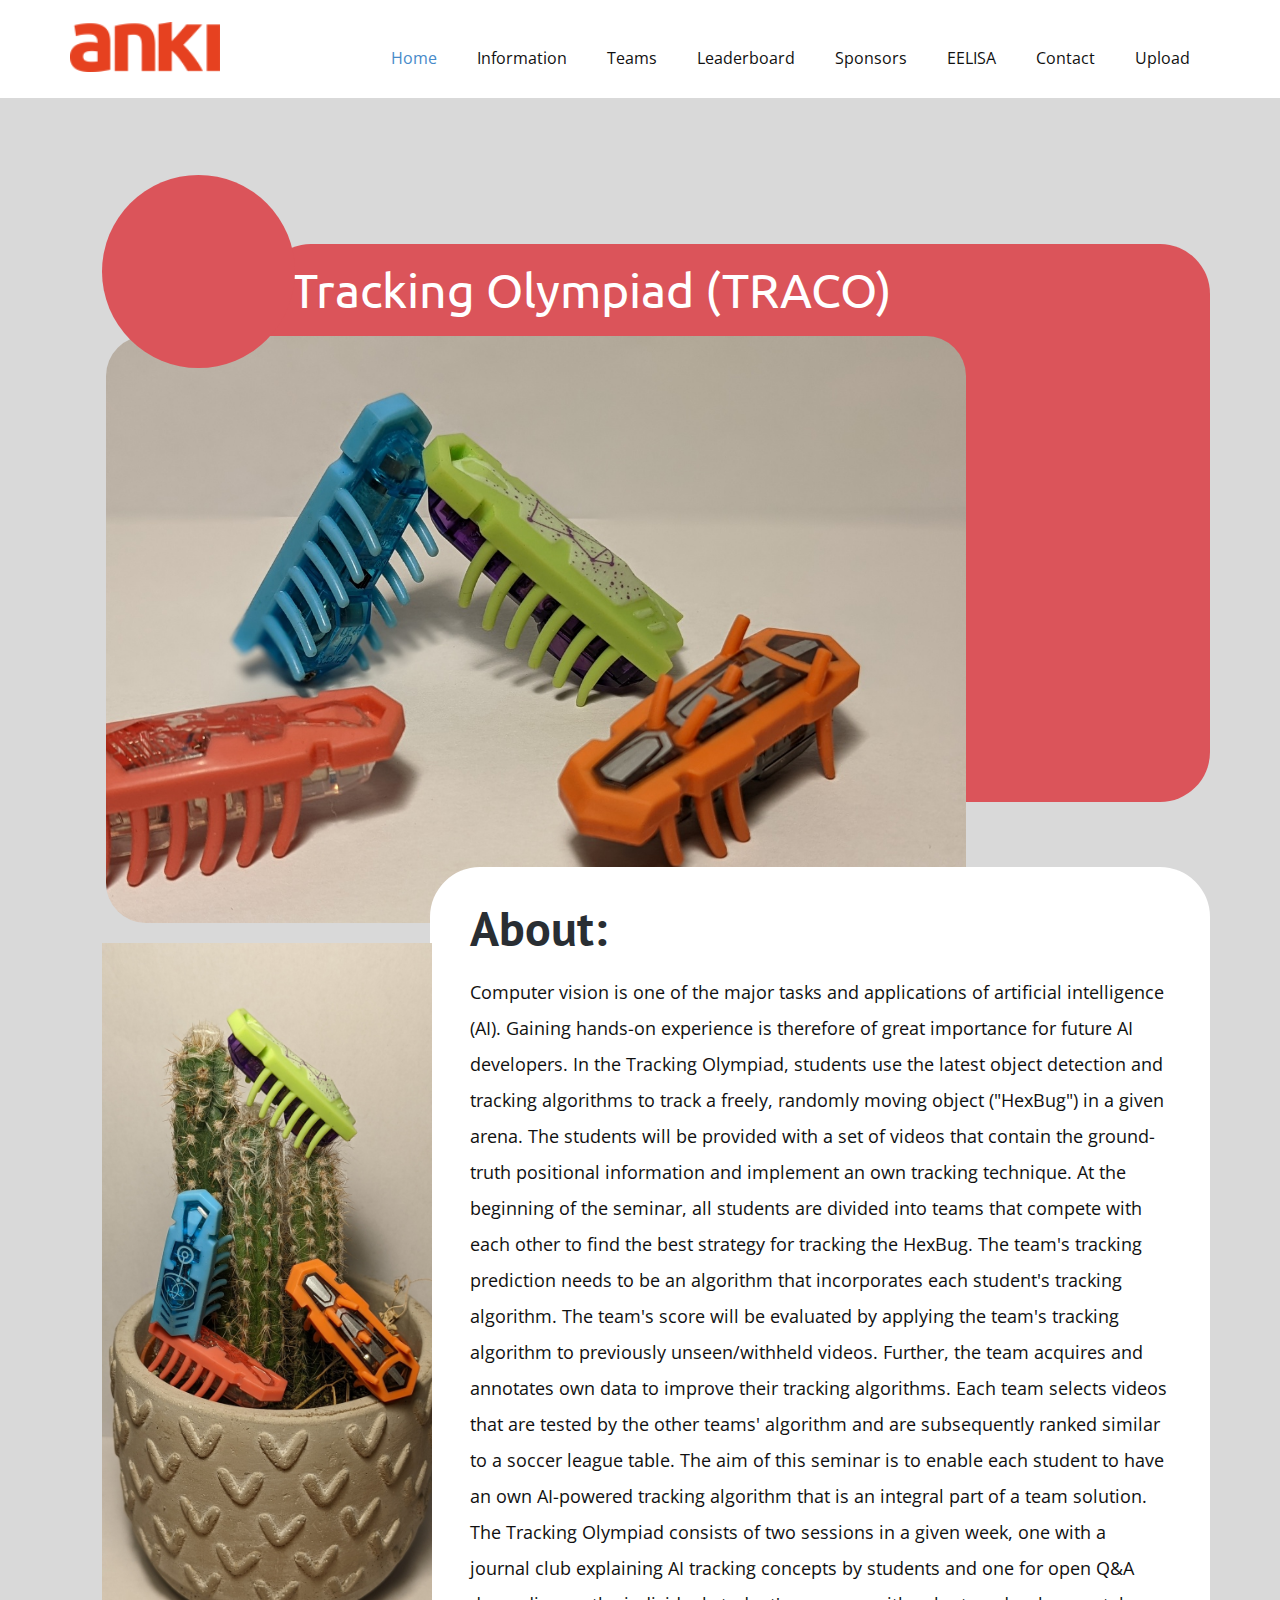
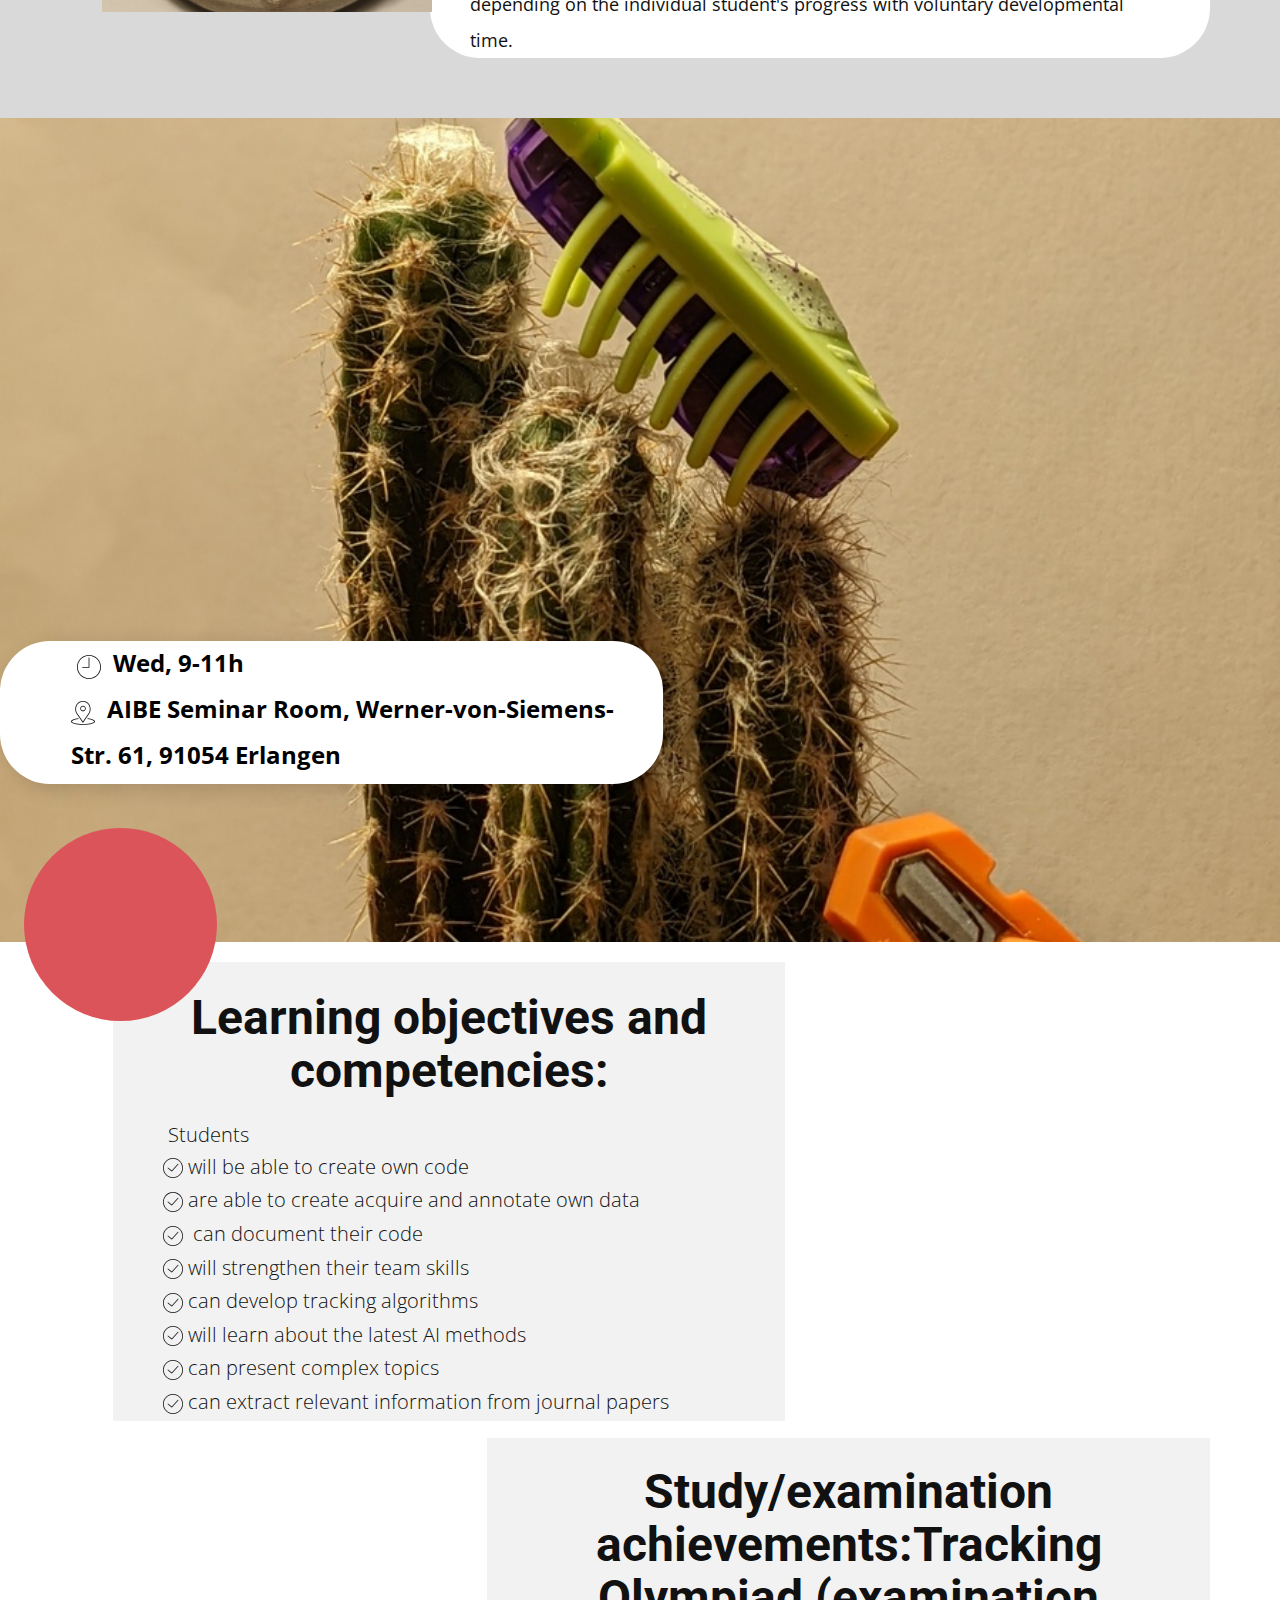
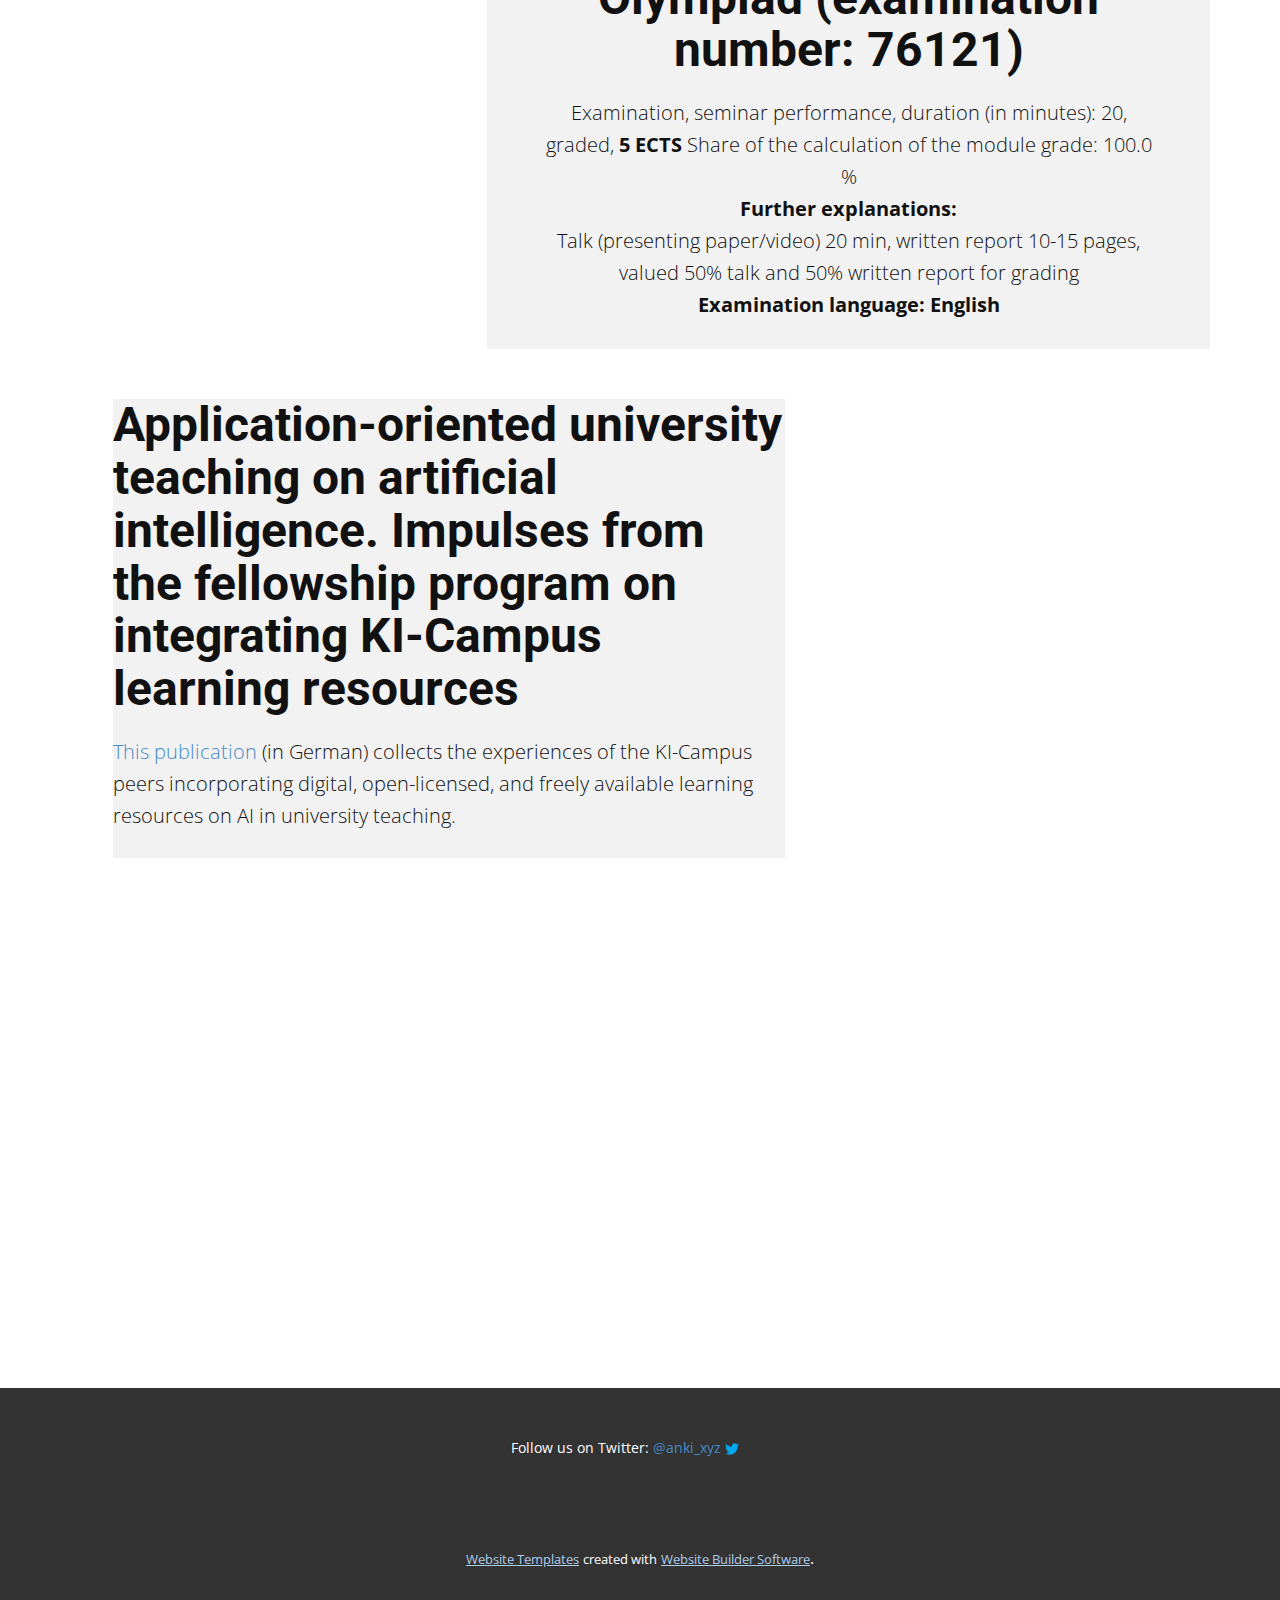
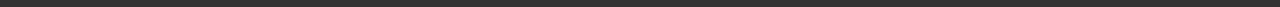
<file: index.html>
<!DOCTYPE html>
<html style="font-size: 16px;">
  <head>
    <meta name="viewport" content="width=device-width, initial-scale=1.0">
    <meta charset="utf-8">
    <meta name="keywords" content="Welcome page">
    <meta name="description" content="">
    <meta name="page_type" content="np-template-header-footer-from-plugin">
    <title>Home</title>
    <link rel="stylesheet" href="css/nicepage.css" media="screen">
<link rel="stylesheet" href="css/Home.css" media="screen">
    <script class="u-script" type="text/javascript" src="js/jquery.js" defer=""></script>
    <script class="u-script" type="text/javascript" src="js/nicepage.js" defer=""></script>
    <meta name="generator" content="Nicepage 4.9.5, nicepage.com">
    <link id="u-theme-google-font" rel="stylesheet" href="https://fonts.googleapis.com/css?family=Roboto:100,100i,300,300i,400,400i,500,500i,700,700i,900,900i|Open+Sans:300,300i,400,400i,500,500i,600,600i,700,700i,800,800i">
    <link id="u-page-google-font" rel="stylesheet" href="https://fonts.googleapis.com/css?family=Ubuntu:300,300i,400,400i,500,500i,700,700i|PT+Sans:400,400i,700,700i">
    
    
    
    
    <script type="application/ld+json">{
		"@context": "http://schema.org",
		"@type": "Organization",
		"name": "",
		"logo": "images/logo-1.png"
}</script>
    <meta name="theme-color" content="#478ac9">
    <meta property="og:title" content="Home">
    <meta property="og:type" content="website">
  </head>
  <body data-home-page="Home.html" data-home-page-title="Home" class="u-body u-xl-mode"><header class="u-clearfix u-header u-header" id="sec-ee95"><div class="u-clearfix u-sheet u-valign-middle u-sheet-1">
        <a href="https://anki.xyz/" class="u-image u-logo u-image-1" data-image-width="150" data-image-height="50" title="Anki Labs">
          <img src="images/logo-1.png" class="u-logo-image u-logo-image-1">
        </a>
        <nav class="u-menu u-menu-dropdown u-offcanvas u-menu-1">
          <div class="menu-collapse" style="font-size: 1rem; letter-spacing: 0px;">
            <a class="u-button-style u-custom-left-right-menu-spacing u-custom-padding-bottom u-custom-top-bottom-menu-spacing u-nav-link u-text-active-palette-1-base u-text-hover-palette-2-base" href="#">
              <svg class="u-svg-link" viewBox="0 0 24 24"><use xmlns:xlink="http://www.w3.org/1999/xlink" xlink:href="#menu-hamburger"></use></svg>
              <svg class="u-svg-content" version="1.1" id="menu-hamburger" viewBox="0 0 16 16" x="0px" y="0px" xmlns:xlink="http://www.w3.org/1999/xlink" xmlns="http://www.w3.org/2000/svg"><g><rect y="1" width="16" height="2"></rect><rect y="7" width="16" height="2"></rect><rect y="13" width="16" height="2"></rect>
</g></svg>
            </a>
          </div>
          <div class="u-custom-menu u-nav-container">
            <ul class="u-nav u-unstyled u-nav-1"><li class="u-nav-item"><a class="u-button-style u-nav-link u-text-active-palette-1-base u-text-hover-palette-2-base" href="index.html" style="padding: 10px 20px;">Home</a>
</li><li class="u-nav-item"><a class="u-button-style u-nav-link u-text-active-palette-1-base u-text-hover-palette-2-base" href="Information.html" style="padding: 10px 20px;">Information</a>
</li><li class="u-nav-item"><a class="u-button-style u-nav-link u-text-active-palette-1-base u-text-hover-palette-2-base" href="Teams.html" style="padding: 10px 20px;">Teams</a>
</li><li class="u-nav-item"><a class="u-button-style u-nav-link u-text-active-palette-1-base u-text-hover-palette-2-base" href="leaderboard.php" style="padding: 10px 20px;">Leaderboard</a>
</li><li class="u-nav-item"><a class="u-button-style u-nav-link u-text-active-palette-1-base u-text-hover-palette-2-base" href="Sponsors.html" style="padding: 10px 20px;">Sponsors</a>
</li><li class="u-nav-item"><a class="u-button-style u-nav-link u-text-active-palette-1-base u-text-hover-palette-2-base" href="EELISA.html" style="padding: 10px 20px;">EELISA</a>
</li><li class="u-nav-item"><a class="u-button-style u-nav-link u-text-active-palette-1-base u-text-hover-palette-2-base" href="Contact.html" style="padding: 10px 20px;">Contact</a>
</li><li class="u-nav-item"><a class="u-button-style u-nav-link u-text-active-palette-1-base u-text-hover-palette-2-base" href="upload.php" style="padding: 10px 20px;">Upload</a>
</li></ul>
          </div>
          <div class="u-custom-menu u-nav-container-collapse">
            <div class="u-black u-container-style u-inner-container-layout u-opacity u-opacity-95 u-sidenav">
              <div class="u-inner-container-layout u-sidenav-overflow">
                <div class="u-menu-close"></div>
                <ul class="u-align-center u-nav u-popupmenu-items u-unstyled u-nav-2"><li class="u-nav-item"><a class="u-button-style u-nav-link" href="index.html"  style="padding: 10px 20px;">Home</a>
</li><li class="u-nav-item"><a class="u-button-style u-nav-link" href="Information.html" style="padding: 10px 20px;">Information</a>
</li><li class="u-nav-item"><a class="u-button-style u-nav-link" href="Teams.html" style="padding: 10px 20px;">Teams</a>
</li><li class="u-nav-item"><a class="u-button-style u-nav-link" href="leaderboard.php" style="padding: 10px 20px;">Leaderboard</a>
</li><li class="u-nav-item"><a class="u-button-style u-nav-link" href="Sponsors.html" style="padding: 10px 20px;">Sponsors</a>
</li><li class="u-nav-item"><a class="u-button-style u-nav-link" href="EELISA.html" style="padding: 10px 20px;">EELISA</a>
</li><li class="u-nav-item"><a class="u-button-style u-nav-link" href="Contact.html" style="padding: 10px 20px;">Contact</a>
</li><li class="u-nav-item"><a class="u-button-style u-nav-link" href="upload.php" style="padding: 10px 20px;">Upload</a>
</li></ul>
              </div>
            </div>
            <div class="u-black u-menu-overlay u-opacity u-opacity-70"></div>
          </div>
        </nav>
      </div></header>
    <section class="u-clearfix u-grey-15 u-section-1" id="carousel_c074">
      <div class="u-container-style u-group u-palette-2-base u-radius-50 u-shape-round u-group-1">
        <div class="u-container-layout u-container-layout-1">
          <h1 class="u-custom-font u-font-ubuntu u-text u-text-white u-title u-text-1">Tracking Olympiad (TRACO)</h1>
          <img class="u-image u-image-round u-radius-40 u-image-1" src="images/PXL_20220425_073612111.PORTRAIT5987521676931989939.jpg" data-image-width="1600" data-image-height="900">
        </div>
      </div>
      <div class="u-palette-2-base u-shape u-shape-circle u-shape-1"></div>
      <div class="u-align-left u-container-style u-group u-radius-50 u-shape-round u-similar-fill u-white u-group-2">
        <div class="u-container-layout u-container-layout-2">
          <h2 class="u-custom-font u-font-pt-sans u-text u-text-default u-text-palette-1-dark-3 u-text-2">About:</h2>
          <p class="u-text u-text-3"> Computer vision is one of the major tasks and applications of artificial intelligence (AI). Gaining hands-on experience is therefore of great importance for future AI developers. In the Tracking Olympiad, students use the latest object detection and tracking algorithms to track a freely, randomly moving object ("HexBug") in a given arena. The students will be provided with a set of videos that contain the ground-truth positional information and implement an own tracking technique. At the beginning of the seminar, all students are divided into teams that compete with each other to find the best strategy for tracking the HexBug. The team's tracking prediction needs to be an algorithm that incorporates each student's tracking algorithm. The team's score will be evaluated by applying the team's tracking algorithm to previously unseen/withheld videos. Further, the team acquires and annotates own data to improve their tracking algorithms. Each team selects videos that are tested by the other teams' algorithm and are subsequently ranked similar to a soccer league table. The aim of this seminar is to enable each student to have an own AI-powered tracking algorithm that is an integral part of a team solution. The Tracking Olympiad consists of two sessions in a given week, one with a journal club explaining AI tracking concepts by students and one for open Q&amp;A depending on the individual student's progress with voluntary developmental time.</p>
        </div>
      </div>
      <img class="u-image u-image-default u-image-2" src="images/PXL_20220425_073352541.PORTRAIT6270343824852299954.jpg" alt="" data-image-width="900" data-image-height="1600">
    </section>
    <section class="u-clearfix u-image u-valign-middle-lg u-valign-middle-sm u-valign-middle-xs u-section-2" id="carousel_12f5" data-image-width="900" data-image-height="1600">
      <div class="u-align-left u-container-style u-group u-radius-50 u-shape-round u-similar-fill u-white u-group-1">
        <div class="u-container-layout u-padding-12 u-container-layout-1">
          <p class="u-text u-text-1">
            <span style="font-weight: 700;" class="u-text-black">&nbsp;</span><span class="u-icon"><svg class="u-svg-content" viewBox="0 0 60 60" x="0px" y="0px" style="width: 1em; height: 1em;"><g><path d="M30,0C13.458,0,0,13.458,0,30s13.458,30,30,30s30-13.458,30-30S46.542,0,30,0z M30,58C14.561,58,2,45.439,2,30
		S14.561,2,30,2s28,12.561,28,28S45.439,58,30,58z"></path><path d="M30,6c-0.552,0-1,0.447-1,1v23H14c-0.552,0-1,0.447-1,1s0.448,1,1,1h16c0.552,0,1-0.447,1-1V7C31,6.447,30.552,6,30,6z"></path>
</g></svg><img></span>
            <span style="font-weight: 700;" class="u-text-black">&nbsp;Wed, 9-11h<br>
            </span><span class="u-icon"><svg class="u-svg-content" viewBox="0 0 60 60" x="0px" y="0px" style="width: 1em; height: 1em;"><g><path d="M30,26c3.86,0,7-3.141,7-7s-3.14-7-7-7s-7,3.141-7,7S26.14,26,30,26z M30,14c2.757,0,5,2.243,5,5s-2.243,5-5,5
		s-5-2.243-5-5S27.243,14,30,14z"></path><path d="M29.823,54.757L45.164,32.6c5.754-7.671,4.922-20.28-1.781-26.982C39.761,1.995,34.945,0,29.823,0
		s-9.938,1.995-13.56,5.617c-6.703,6.702-7.535,19.311-1.804,26.952L29.823,54.757z M17.677,7.031C20.922,3.787,25.235,2,29.823,2
		s8.901,1.787,12.146,5.031c6.05,6.049,6.795,17.437,1.573,24.399L29.823,51.243L16.082,31.4
		C10.882,24.468,11.628,13.08,17.677,7.031z"></path><path d="M42.117,43.007c-0.55-0.067-1.046,0.327-1.11,0.876s0.328,1.046,0.876,1.11C52.399,46.231,58,49.567,58,51.5
		c0,2.714-10.652,6.5-28,6.5S2,54.214,2,51.5c0-1.933,5.601-5.269,16.117-6.507c0.548-0.064,0.94-0.562,0.876-1.11
		c-0.065-0.549-0.561-0.945-1.11-0.876C7.354,44.247,0,47.739,0,51.5C0,55.724,10.305,60,30,60s30-4.276,30-8.5
		C60,47.739,52.646,44.247,42.117,43.007z"></path>
</g></svg><img></span>
            <span style="font-weight: 700;" class="u-text-black">&nbsp;AIBE Seminar Room, Werner-von-Siemens-Str. 61, 91054 Erlangen</span>
          </p>
        </div>
      </div>
    </section>
    <section class="u-align-left u-clearfix u-section-3" id="sec-1dc4">
      <div class="u-clearfix u-sheet u-sheet-1">
        <div class="u-container-style u-grey-5 u-group u-group-1">
          <div class="u-container-layout u-container-layout-1">
            <h1 class="u-align-center u-text u-text-default u-text-1">Learning objectives and competencies:</h1>
            <p class="u-align-justify u-text u-text-2"> &nbsp;​Students&nbsp;<br><span class="u-icon"><svg class="u-svg-content" viewBox="0 0 52 52" x="0px" y="0px" style="width: 1em; height: 1em;"><g><path d="M26,0C11.664,0,0,11.663,0,26s11.664,26,26,26s26-11.663,26-26S40.336,0,26,0z M26,50C12.767,50,2,39.233,2,26
		S12.767,2,26,2s24,10.767,24,24S39.233,50,26,50z"></path><path d="M38.252,15.336l-15.369,17.29l-9.259-7.407c-0.43-0.345-1.061-0.274-1.405,0.156c-0.345,0.432-0.275,1.061,0.156,1.406
		l10,8C22.559,34.928,22.78,35,23,35c0.276,0,0.551-0.114,0.748-0.336l16-18c0.367-0.412,0.33-1.045-0.083-1.411
		C39.251,14.885,38.62,14.922,38.252,15.336z"></path>
</g></svg><img></span>&nbsp;will be able to create own code&nbsp;<br><span class="u-icon u-icon-2"><svg class="u-svg-content" viewBox="0 0 52 52" x="0px" y="0px" style="width: 1em; height: 1em;"><g><path d="M26,0C11.664,0,0,11.663,0,26s11.664,26,26,26s26-11.663,26-26S40.336,0,26,0z M26,50C12.767,50,2,39.233,2,26
		S12.767,2,26,2s24,10.767,24,24S39.233,50,26,50z"></path><path d="M38.252,15.336l-15.369,17.29l-9.259-7.407c-0.43-0.345-1.061-0.274-1.405,0.156c-0.345,0.432-0.275,1.061,0.156,1.406
		l10,8C22.559,34.928,22.78,35,23,35c0.276,0,0.551-0.114,0.748-0.336l16-18c0.367-0.412,0.33-1.045-0.083-1.411
		C39.251,14.885,38.62,14.922,38.252,15.336z"></path>
</g></svg><img></span>&nbsp;are able to create acquire and annotate own data&nbsp;<br><span class="u-icon"><svg class="u-svg-content" viewBox="0 0 52 52" x="0px" y="0px" style="width: 1em; height: 1em;"><g><path d="M26,0C11.664,0,0,11.663,0,26s11.664,26,26,26s26-11.663,26-26S40.336,0,26,0z M26,50C12.767,50,2,39.233,2,26
		S12.767,2,26,2s24,10.767,24,24S39.233,50,26,50z"></path><path d="M38.252,15.336l-15.369,17.29l-9.259-7.407c-0.43-0.345-1.061-0.274-1.405,0.156c-0.345,0.432-0.275,1.061,0.156,1.406
		l10,8C22.559,34.928,22.78,35,23,35c0.276,0,0.551-0.114,0.748-0.336l16-18c0.367-0.412,0.33-1.045-0.083-1.411
		C39.251,14.885,38.62,14.922,38.252,15.336z"></path>
</g></svg><img></span>&nbsp;&nbsp;can document their code&nbsp;<br><span class="u-icon"><svg class="u-svg-content" viewBox="0 0 52 52" x="0px" y="0px" style="width: 1em; height: 1em;"><g><path d="M26,0C11.664,0,0,11.663,0,26s11.664,26,26,26s26-11.663,26-26S40.336,0,26,0z M26,50C12.767,50,2,39.233,2,26
		S12.767,2,26,2s24,10.767,24,24S39.233,50,26,50z"></path><path d="M38.252,15.336l-15.369,17.29l-9.259-7.407c-0.43-0.345-1.061-0.274-1.405,0.156c-0.345,0.432-0.275,1.061,0.156,1.406
		l10,8C22.559,34.928,22.78,35,23,35c0.276,0,0.551-0.114,0.748-0.336l16-18c0.367-0.412,0.33-1.045-0.083-1.411
		C39.251,14.885,38.62,14.922,38.252,15.336z"></path>
</g></svg><img></span>&nbsp;will strengthen their team skills&nbsp;<br><span class="u-icon"><svg class="u-svg-content" viewBox="0 0 52 52" x="0px" y="0px" style="width: 1em; height: 1em;"><g><path d="M26,0C11.664,0,0,11.663,0,26s11.664,26,26,26s26-11.663,26-26S40.336,0,26,0z M26,50C12.767,50,2,39.233,2,26
		S12.767,2,26,2s24,10.767,24,24S39.233,50,26,50z"></path><path d="M38.252,15.336l-15.369,17.29l-9.259-7.407c-0.43-0.345-1.061-0.274-1.405,0.156c-0.345,0.432-0.275,1.061,0.156,1.406
		l10,8C22.559,34.928,22.78,35,23,35c0.276,0,0.551-0.114,0.748-0.336l16-18c0.367-0.412,0.33-1.045-0.083-1.411
		C39.251,14.885,38.62,14.922,38.252,15.336z"></path>
</g></svg><img></span>&nbsp;can develop tracking algorithms&nbsp;<br><span class="u-icon"><svg class="u-svg-content" viewBox="0 0 52 52" x="0px" y="0px" style="width: 1em; height: 1em;"><g><path d="M26,0C11.664,0,0,11.663,0,26s11.664,26,26,26s26-11.663,26-26S40.336,0,26,0z M26,50C12.767,50,2,39.233,2,26
		S12.767,2,26,2s24,10.767,24,24S39.233,50,26,50z"></path><path d="M38.252,15.336l-15.369,17.29l-9.259-7.407c-0.43-0.345-1.061-0.274-1.405,0.156c-0.345,0.432-0.275,1.061,0.156,1.406
		l10,8C22.559,34.928,22.78,35,23,35c0.276,0,0.551-0.114,0.748-0.336l16-18c0.367-0.412,0.33-1.045-0.083-1.411
		C39.251,14.885,38.62,14.922,38.252,15.336z"></path>
</g></svg><img></span>&nbsp;will learn about the latest AI methods&nbsp;<br><span class="u-icon"><svg class="u-svg-content" viewBox="0 0 52 52" x="0px" y="0px" style="width: 1em; height: 1em;"><g><path d="M26,0C11.664,0,0,11.663,0,26s11.664,26,26,26s26-11.663,26-26S40.336,0,26,0z M26,50C12.767,50,2,39.233,2,26
		S12.767,2,26,2s24,10.767,24,24S39.233,50,26,50z"></path><path d="M38.252,15.336l-15.369,17.29l-9.259-7.407c-0.43-0.345-1.061-0.274-1.405,0.156c-0.345,0.432-0.275,1.061,0.156,1.406
		l10,8C22.559,34.928,22.78,35,23,35c0.276,0,0.551-0.114,0.748-0.336l16-18c0.367-0.412,0.33-1.045-0.083-1.411
		C39.251,14.885,38.62,14.922,38.252,15.336z"></path>
</g></svg><img></span>&nbsp;can present complex topics&nbsp;<br><span class="u-icon"><svg class="u-svg-content" viewBox="0 0 52 52" x="0px" y="0px" style="width: 1em; height: 1em;"><g><path d="M26,0C11.664,0,0,11.663,0,26s11.664,26,26,26s26-11.663,26-26S40.336,0,26,0z M26,50C12.767,50,2,39.233,2,26
		S12.767,2,26,2s24,10.767,24,24S39.233,50,26,50z"></path><path d="M38.252,15.336l-15.369,17.29l-9.259-7.407c-0.43-0.345-1.061-0.274-1.405,0.156c-0.345,0.432-0.275,1.061,0.156,1.406
		l10,8C22.559,34.928,22.78,35,23,35c0.276,0,0.551-0.114,0.748-0.336l16-18c0.367-0.412,0.33-1.045-0.083-1.411
		C39.251,14.885,38.62,14.922,38.252,15.336z"></path>
</g></svg><img></span>&nbsp;can extract relevant information from journal papers
            </p>
          </div>
        </div>
        <div class="u-palette-2-base u-shape u-shape-circle u-shape-1"></div>
        <div class="u-align-center u-container-style u-grey-5 u-group u-group-2">
          <div class="u-container-layout u-container-layout-2">
            <h1 class="u-text u-text-default u-text-3"> Study/examination achievements:Tracking Olympiad (examination number: 76121)</h1>
            <p class="u-text u-text-4">Examination, seminar performance, duration (in minutes): 20, graded, <span style="font-weight: 700;">5 ECTS</span> Share of the calculation of the module grade: 100.0 %<br>
              <span style="font-weight: 700;">Further explanations:</span>
              <br>Talk (presenting paper/video) 20 min, written report 10-15 pages, valued 50% talk and 50% written report for grading<br>
              <span style="font-weight: 700;">Examination language: English</span>
            </p>
          </div>
        </div>
      </div>
      <div class="u-clearfix u-sheet u-sheet-1">
        <div class="u-container-style u-grey-5 u-group u-group-1">
          <div class="u-container-layout u-container-layout-1">
            <h1 class="u-text u-text-default u-text-3"> Application-oriented university teaching on artificial intelligence. Impulses from the fellowship program on integrating KI-Campus learning resources</h1>
            <p class="u-text u-text-4"> <a href = "https://zenodo.org/record/7319832#.ZD8c_tJBy5x"> This publication   </a> (in German) collects the experiences of the KI-Campus peers incorporating digital, open-licensed, and freely available learning resources on AI in university teaching.           
            </p>
          </div>
        </div>
      </div>
    </section>
    
    
    <footer class="u-align-center u-clearfix u-footer u-grey-80 u-footer" id="sec-3f2a"><div class="u-clearfix u-sheet u-valign-middle u-sheet-1">
        <p class="u-small-text u-text u-text-variant u-text-1">Follow us on Twitter:&nbsp;<a href="https://twitter.com/anki_xyz" class="u-active-none u-border-none u-btn u-button-style u-hover-none u-none u-text-palette-1-base u-btn-1">@anki_xyz&nbsp;<span class="u-file-icon u-icon"><img src="images/733579.png" alt=""></span>
          </a>
        </p>
      </div></footer>
    <section class="u-backlink u-clearfix u-grey-80">
      <a class="u-link" href="https://nicepage.com/website-templates" target="_blank">
        <span>Website Templates</span>
      </a>
      <p class="u-text">
        <span>created with</span>
      </p>
      <a class="u-link" href="" target="_blank">
        <span>Website Builder Software</span>
      </a>. 
    </section>
  </body>
</html>
</file>
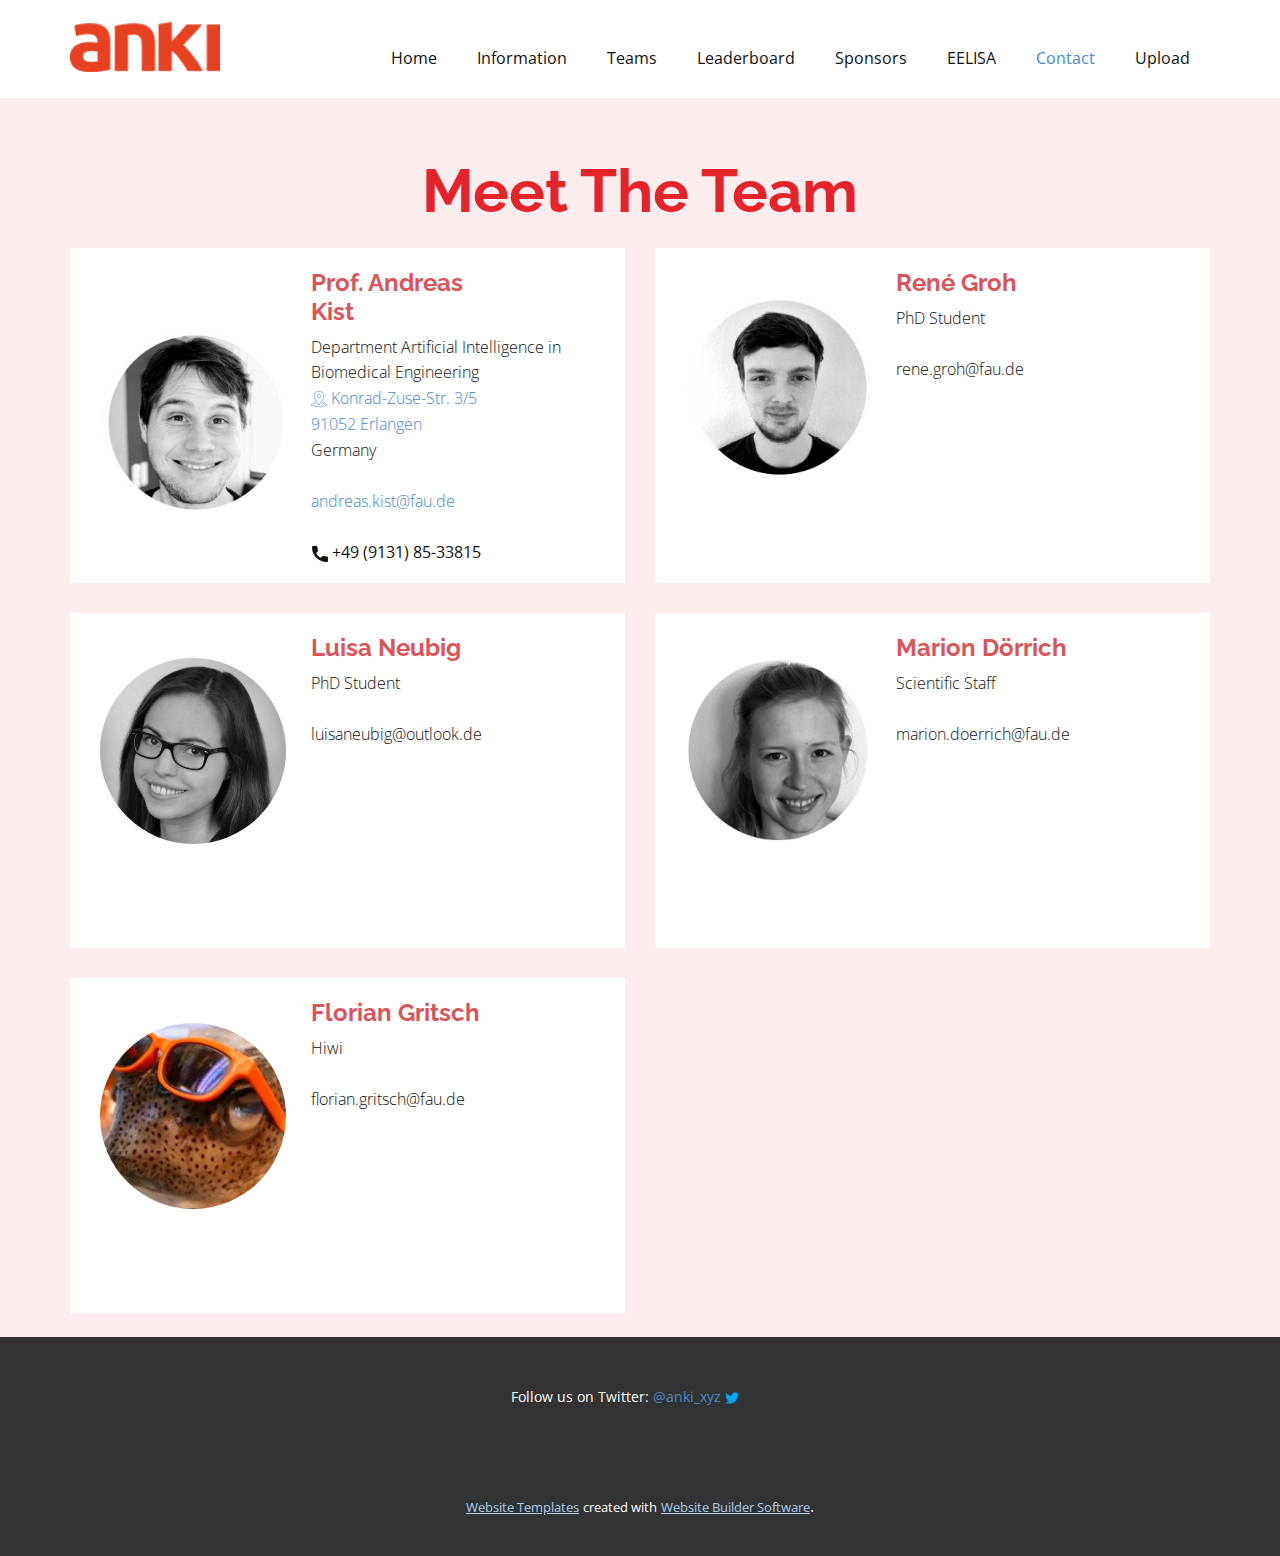
<file: Contact.html>
<!DOCTYPE html>
<html style="font-size: 16px;">
  <head>
    <meta name="viewport" content="width=device-width, initial-scale=1.0">
    <meta charset="utf-8">
    <meta name="keywords" content="Meet The Team">
    <meta name="description" content="">
    <meta name="page_type" content="np-template-header-footer-from-plugin">
    <title>Contact</title>
    <link rel="stylesheet" href="css/nicepage.css" media="screen">
<link rel="stylesheet" href="css/Contact.css" media="screen">
    <script class="u-script" type="text/javascript" src="js/jquery.js" defer=""></script>
    <script class="u-script" type="text/javascript" src="js/nicepage.js" defer=""></script>
    <meta name="generator" content="Nicepage 4.9.5, nicepage.com">
    <link id="u-theme-google-font" rel="stylesheet" href="https://fonts.googleapis.com/css?family=Roboto:100,100i,300,300i,400,400i,500,500i,700,700i,900,900i|Open+Sans:300,300i,400,400i,500,500i,600,600i,700,700i,800,800i">
    <link id="u-page-google-font" rel="stylesheet" href="https://fonts.googleapis.com/css?family=Raleway:100,100i,200,200i,300,300i,400,400i,500,500i,600,600i,700,700i,800,800i,900,900i">
    
    
    <script type="application/ld+json">{
		"@context": "http://schema.org",
		"@type": "Organization",
		"name": "",
		"logo": "images/logo-1.png"
}</script>
    <meta name="theme-color" content="#478ac9">
    <meta property="og:title" content="Contact">
    <meta property="og:type" content="website">
  </head>
  <body class="u-body u-xl-mode"><header class="u-clearfix u-header u-header" id="sec-ee95"><div class="u-clearfix u-sheet u-valign-middle u-sheet-1">
        <a href="https://anki.xyz/" class="u-image u-logo u-image-1" data-image-width="150" data-image-height="50" title="Anki Labs">
          <img src="images/logo-1.png" class="u-logo-image u-logo-image-1">
        </a>
        <nav class="u-menu u-menu-dropdown u-offcanvas u-menu-1">
          <div class="menu-collapse" style="font-size: 1rem; letter-spacing: 0px;">
            <a class="u-button-style u-custom-left-right-menu-spacing u-custom-padding-bottom u-custom-top-bottom-menu-spacing u-nav-link u-text-active-palette-1-base u-text-hover-palette-2-base" href="#">
              <svg class="u-svg-link" viewBox="0 0 24 24"><use xmlns:xlink="http://www.w3.org/1999/xlink" xlink:href="#menu-hamburger"></use></svg>
              <svg class="u-svg-content" version="1.1" id="menu-hamburger" viewBox="0 0 16 16" x="0px" y="0px" xmlns:xlink="http://www.w3.org/1999/xlink" xmlns="http://www.w3.org/2000/svg"><g><rect y="1" width="16" height="2"></rect><rect y="7" width="16" height="2"></rect><rect y="13" width="16" height="2"></rect>
</g></svg>
            </a>
          </div>
          <div class="u-custom-menu u-nav-container">
            <ul class="u-nav u-unstyled u-nav-1"><li class="u-nav-item"><a class="u-button-style u-nav-link u-text-active-palette-1-base u-text-hover-palette-2-base"  href="index.html"  style="padding: 10px 20px;">Home</a>
</li><li class="u-nav-item"><a class="u-button-style u-nav-link u-text-active-palette-1-base u-text-hover-palette-2-base" href="Information.html" style="padding: 10px 20px;">Information</a>
</li><li class="u-nav-item"><a class="u-button-style u-nav-link u-text-active-palette-1-base u-text-hover-palette-2-base" href="Teams.html" style="padding: 10px 20px;">Teams</a>
</li><li class="u-nav-item"><a class="u-button-style u-nav-link u-text-active-palette-1-base u-text-hover-palette-2-base" href="leaderboard.php" style="padding: 10px 20px;">Leaderboard</a>
</li><li class="u-nav-item"><a class="u-button-style u-nav-link u-text-active-palette-1-base u-text-hover-palette-2-base" href="Sponsors.html" style="padding: 10px 20px;">Sponsors</a>
</li><li class="u-nav-item"><a class="u-button-style u-nav-link u-text-active-palette-1-base u-text-hover-palette-2-base"  href="EELISA.html" style="padding: 10px 20px;">EELISA</a>
</li><li class="u-nav-item"><a class="u-button-style u-nav-link u-text-active-palette-1-base u-text-hover-palette-2-base" href="Contact.html" style="padding: 10px 20px;">Contact</a>
</li><li class="u-nav-item"><a class="u-button-style u-nav-link u-text-active-palette-1-base u-text-hover-palette-2-base" href="upload.php" style="padding: 10px 20px;">Upload</a>
</li></ul>
          </div>
          <div class="u-custom-menu u-nav-container-collapse">
            <div class="u-black u-container-style u-inner-container-layout u-opacity u-opacity-95 u-sidenav">
              <div class="u-inner-container-layout u-sidenav-overflow">
                <div class="u-menu-close"></div>
                <ul class="u-align-center u-nav u-popupmenu-items u-unstyled u-nav-2"><li class="u-nav-item"><a class="u-button-style u-nav-link"  href="index.html" style="padding: 10px 20px;">Home</a>
</li><li class="u-nav-item"><a class="u-button-style u-nav-link" href="Information.html" style="padding: 10px 20px;">Information</a>
</li><li class="u-nav-item"><a class="u-button-style u-nav-link" href="Teams.html" style="padding: 10px 20px;">Teams</a>
</li><li class="u-nav-item"><a class="u-button-style u-nav-link" href="leaderboard.php" style="padding: 10px 20px;">Leaderboard</a>
</li><li class="u-nav-item"><a class="u-button-style u-nav-link" href="Sponsors.html" style="padding: 10px 20px;">Sponsors</a>
</li><li class="u-nav-item"><a class="u-button-style u-nav-link"  href="EELISA.html" style="padding: 10px 20px;">EELISA</a>
</li><li class="u-nav-item"><a class="u-button-style u-nav-link" href="Contact.html" style="padding: 10px 20px;">Contact</a>
</li><li class="u-nav-item"><a class="u-button-style u-nav-link" href="upload.php" style="padding: 10px 20px;">Upload</a>
</li></ul>
              </div>
            </div>
            <div class="u-black u-menu-overlay u-opacity u-opacity-70"></div>
          </div>
        </nav>
      </div></header>
    <section class="u-align-center u-clearfix u-palette-2-light-3 u-section-1" id="carousel_7a8d">
      <div class="u-clearfix u-sheet u-valign-middle-md u-valign-middle-sm u-valign-middle-xs u-sheet-1">
        <h2 class="u-custom-font u-font-raleway u-text u-text-custom-color-1 u-text-default u-text-1">Meet The Team</h2>
        <div class="u-expanded-width u-list u-list-1">
          <div class="u-repeater u-repeater-1">
            <div class="u-align-left u-container-style u-list-item u-repeater-item u-shape-rectangle u-white u-list-item-1">
              <div class="u-container-layout u-similar-container u-container-layout-1">
                <div class="u-container-style u-expanded-width-md u-expanded-width-sm u-expanded-width-xs u-group u-group-1">
                  <div class="u-container-layout u-container-layout-2">
                    <h3 class="u-align-left u-custom-font u-font-raleway u-text u-text-palette-2-base u-text-2">Prof. Andreas Kist</h3>
                    <p class="u-align-left u-text u-text-body-color u-text-3">Department Artificial Intelligence in Biomedical Engineering<br>
                      <a href="https://goo.gl/maps/dARowAuCMcgyT26X8" class="u-active-none u-border-none u-btn u-button-style u-hover-none u-none u-text-palette-1-base u-btn-1"><span class="u-icon"><svg class="u-svg-content" viewBox="0 0 60 60" x="0px" y="0px" style="width: 1em; height: 1em;"><g><path d="M30,26c3.86,0,7-3.141,7-7s-3.14-7-7-7s-7,3.141-7,7S26.14,26,30,26z M30,14c2.757,0,5,2.243,5,5s-2.243,5-5,5
		s-5-2.243-5-5S27.243,14,30,14z"></path><path d="M29.823,54.757L45.164,32.6c5.754-7.671,4.922-20.28-1.781-26.982C39.761,1.995,34.945,0,29.823,0
		s-9.938,1.995-13.56,5.617c-6.703,6.702-7.535,19.311-1.804,26.952L29.823,54.757z M17.677,7.031C20.922,3.787,25.235,2,29.823,2
		s8.901,1.787,12.146,5.031c6.05,6.049,6.795,17.437,1.573,24.399L29.823,51.243L16.082,31.4
		C10.882,24.468,11.628,13.08,17.677,7.031z"></path><path d="M42.117,43.007c-0.55-0.067-1.046,0.327-1.11,0.876s0.328,1.046,0.876,1.11C52.399,46.231,58,49.567,58,51.5
		c0,2.714-10.652,6.5-28,6.5S2,54.214,2,51.5c0-1.933,5.601-5.269,16.117-6.507c0.548-0.064,0.94-0.562,0.876-1.11
		c-0.065-0.549-0.561-0.945-1.11-0.876C7.354,44.247,0,47.739,0,51.5C0,55.724,10.305,60,30,60s30-4.276,30-8.5
		C60,47.739,52.646,44.247,42.117,43.007z"></path>
</g></svg><img></span>&nbsp;Konrad-Zuse-Str. 3/5<br>91052 Erlangen
                      </a>
                      <br>Germany<br>
                      <br>
                      <a href="mailto:andreas.kist@fau.de" class="u-active-none u-border-none u-btn u-button-style u-hover-none u-none u-text-palette-1-base u-btn-2">andreas.kist@fau.de</a>
                      <br>
                      <br>
                    </p>
                    <a href="https://nicepage.com/k/card-html-templates" class="u-active-none u-bottom-left-radius-0 u-bottom-right-radius-0 u-btn u-btn-rectangle u-button-style u-hover-none u-none u-radius-0 u-top-left-radius-0 u-top-right-radius-0 u-btn-3"><span class="u-icon"><svg class="u-svg-content" viewBox="0 0 405.333 405.333" x="0px" y="0px" style="width: 1em; height: 1em;"><path d="M373.333,266.88c-25.003,0-49.493-3.904-72.704-11.563c-11.328-3.904-24.192-0.896-31.637,6.699l-46.016,34.752    c-52.8-28.181-86.592-61.952-114.389-114.368l33.813-44.928c8.512-8.512,11.563-20.971,7.915-32.64    C142.592,81.472,138.667,56.96,138.667,32c0-17.643-14.357-32-32-32H32C14.357,0,0,14.357,0,32    c0,205.845,167.488,373.333,373.333,373.333c17.643,0,32-14.357,32-32V298.88C405.333,281.237,390.976,266.88,373.333,266.88z"></path></svg><img></span>&nbsp;+49 (9131) 85-33815
                    </a>
                  </div>
                </div>
                <div alt="" class="u-image u-image-circle u-image-1" data-image-width="608" data-image-height="498"></div>
              </div>
            </div>
            <div class="u-align-left u-container-style u-list-item u-repeater-item u-shape-rectangle u-white">
              <div class="u-container-layout u-similar-container u-container-layout-7">
                <div class="u-container-style u-expanded-width-md u-expanded-width-sm u-expanded-width-xs u-group u-group-4">
                  <div class="u-container-layout u-container-layout-8">
                    <h3 class="u-align-left u-custom-font u-font-raleway u-text u-text-palette-2-base u-text-8"> René Groh</h3>
                    <p class="u-align-left u-text u-text-body-color u-text-9">PhD Student<br>
                      <br>rene.groh@fau.de
                    </p>
                    <a href="https://nicepage.com/k/card-html-templates" class="u-active-none u-bottom-left-radius-0 u-bottom-right-radius-0 u-btn u-btn-rectangle u-button-style u-hover-none u-none u-radius-0 u-top-left-radius-0 u-top-right-radius-0 u-btn-6"> &nbsp;</a>
                  </div>
                </div>
                <div alt="" class="u-image u-image-circle u-image-4" data-image-width="600" data-image-height="498"></div>
              </div>
            </div>
            <div class="u-align-left u-container-style u-list-item u-repeater-item u-shape-rectangle u-white">
              <div class="u-container-layout u-similar-container u-container-layout-9">
                <div class="u-container-style u-expanded-width-md u-expanded-width-sm u-expanded-width-xs u-group u-group-5">
                  <div class="u-container-layout u-container-layout-10">
                    <h3 class="u-align-left u-custom-font u-font-raleway u-text u-text-palette-2-base u-text-10"> Luisa Neubig</h3>
                    <p class="u-align-left u-text u-text-body-color u-text-11">PhD Student<br>
                      <br>luisaneubig@outlook.de
                    </p>
                    <a href="https://nicepage.com/k/card-html-templates" class="u-active-none u-bottom-left-radius-0 u-bottom-right-radius-0 u-btn u-btn-rectangle u-button-style u-hover-none u-none u-radius-0 u-top-left-radius-0 u-top-right-radius-0 u-btn-7"> &nbsp;</a>
                  </div>
                </div>
                <div alt="" class="u-image u-image-circle u-image-5" data-image-width="552" data-image-height="450"></div>
              </div>
            </div>
              <div class="u-align-left u-container-style u-list-item u-repeater-item u-shape-rectangle u-white">
                <div class="u-container-layout u-similar-container u-container-layout-7">
                  <div class="u-container-style u-expanded-width-md u-expanded-width-sm u-expanded-width-xs u-group u-group-4">
                    <div class="u-container-layout u-container-layout-8">
                      <h3 class="u-align-left u-custom-font u-font-raleway u-text u-text-palette-2-base u-text-8"> Marion Dörrich</h3>
                      <p class="u-align-left u-text u-text-body-color u-text-9">Scientific Staff<br>
                        <br>marion.doerrich@fau.de
                      </p>
                      <a href="https://nicepage.com/k/card-html-templates" class="u-active-none u-bottom-left-radius-0 u-bottom-right-radius-0 u-btn u-btn-rectangle u-button-style u-hover-none u-none u-radius-0 u-top-left-radius-0 u-top-right-radius-0 u-btn-6"> &nbsp;</a>
                    </div>
                  </div>
                  <div alt="" class="u-image u-image-circle u-image-2" data-image-width="600" data-image-height="498"></div>
                </div>
              </div>
              <div class="u-align-left u-container-style u-list-item u-repeater-item u-shape-rectangle u-white">
                <div class="u-container-layout u-similar-container u-container-layout-5">
                  <div class="u-container-style u-expanded-width-md u-expanded-width-sm u-expanded-width-xs u-group u-group-3">
                    <div class="u-container-layout u-container-layout-6">
                      <h3 class="u-align-left u-custom-font u-font-raleway u-text u-text-palette-2-base u-text-6"> Florian Gritsch</h3>
                      <p class="u-align-left u-text u-text-body-color u-text-7">Hiwi<br>
                        <br>florian.gritsch@fau.de
                      </p>
                      <a href="https://nicepage.com/k/card-html-templates" class="u-active-none u-bottom-left-radius-0 u-bottom-right-radius-0 u-btn u-btn-rectangle u-button-style u-hover-none u-none u-radius-0 u-top-left-radius-0 u-top-right-radius-0 u-btn-5"></a>
                    </div>
                  </div>
                  <div alt="" class="u-image u-image-circle u-image-6" data-image-width="576" data-image-height="486"></div>
                </div>

              
            </div>
          </div>
        </div>
      </div>
    </section>
    
    
    <footer class="u-align-center u-clearfix u-footer u-grey-80 u-footer" id="sec-3f2a"><div class="u-clearfix u-sheet u-valign-middle u-sheet-1">
        <p class="u-small-text u-text u-text-variant u-text-1">Follow us on Twitter:&nbsp;<a href="https://twitter.com/anki_xyz" class="u-active-none u-border-none u-btn u-button-style u-hover-none u-none u-text-palette-1-base u-btn-1">@anki_xyz&nbsp;<span class="u-file-icon u-icon"><img src="images/733579.png" alt=""></span>
          </a>
        </p>
      </div></footer>
    <section class="u-backlink u-clearfix u-grey-80">
      <a class="u-link" href="https://nicepage.com/website-templates" target="_blank">
        <span>Website Templates</span>
      </a>
      <p class="u-text">
        <span>created with</span>
      </p>
      <a class="u-link" href="" target="_blank">
        <span>Website Builder Software</span>
      </a>. 
    </section>
  </body>
</html>
</file>
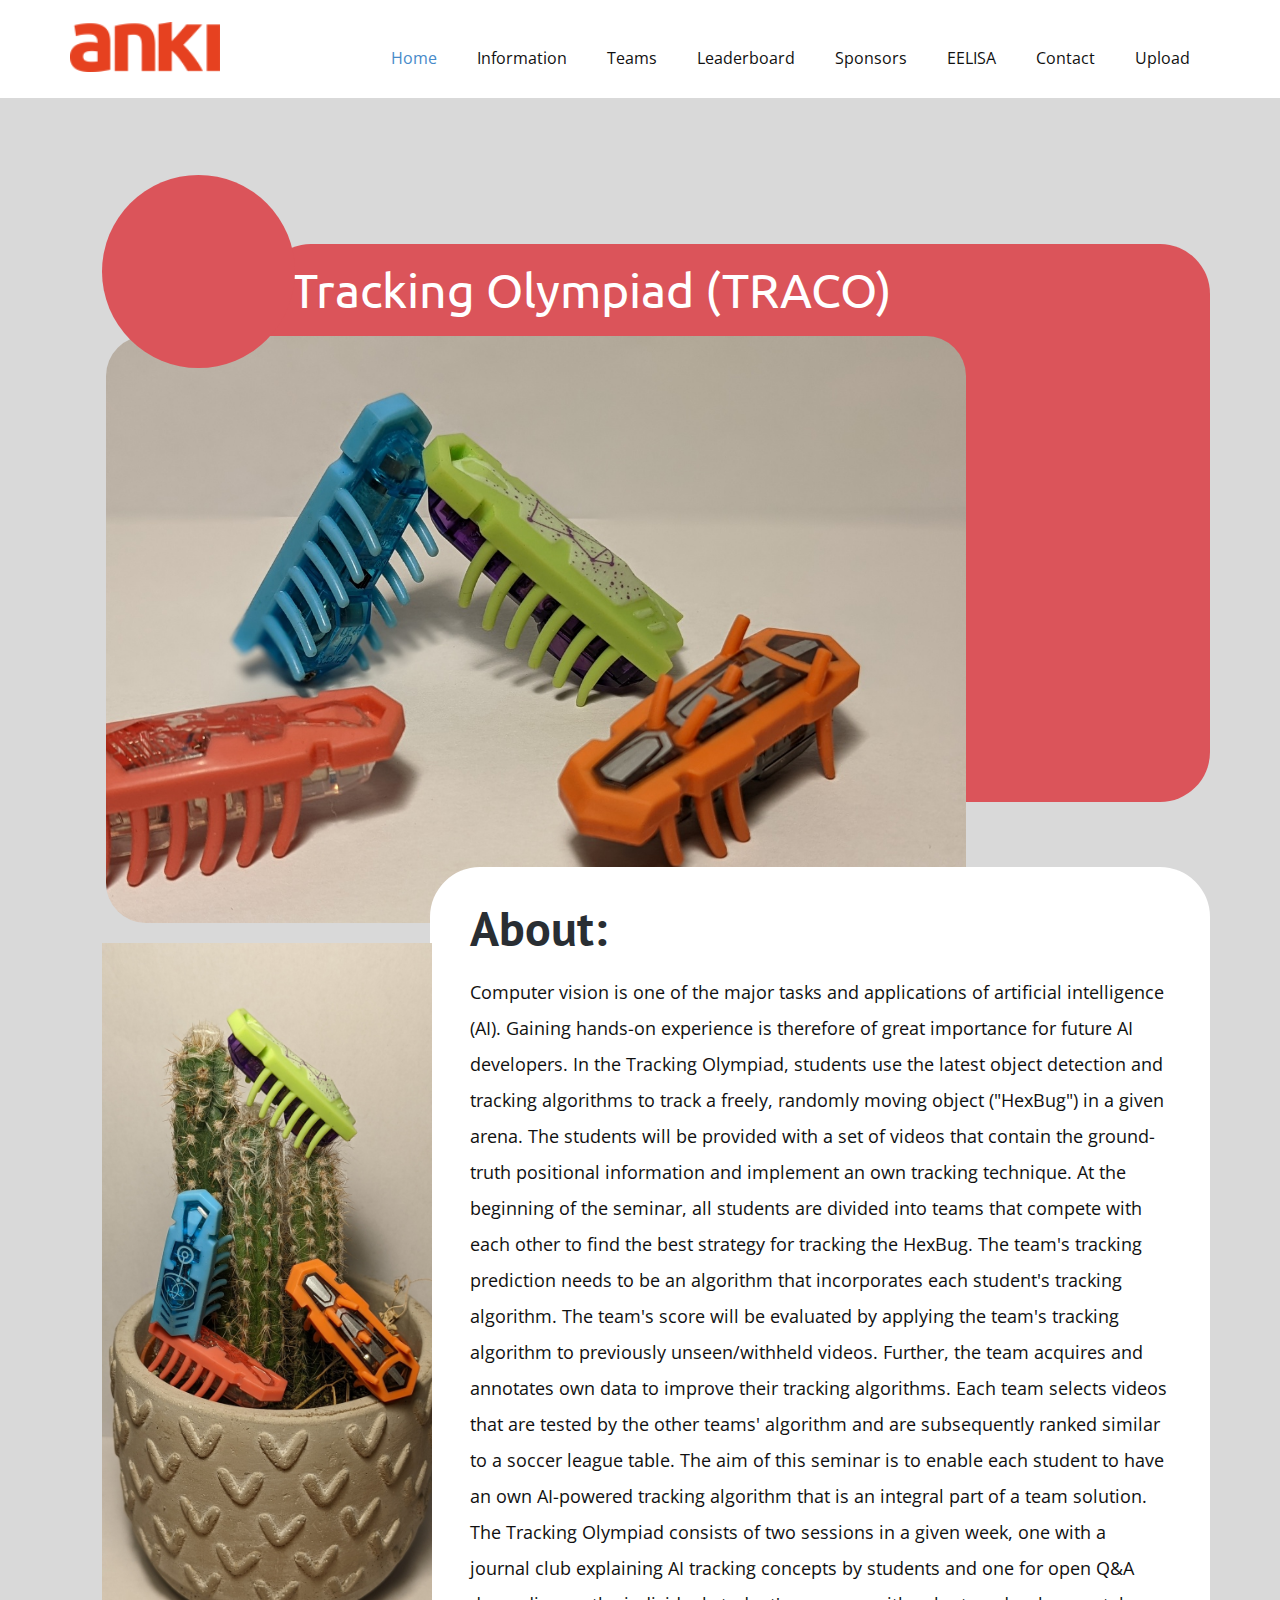
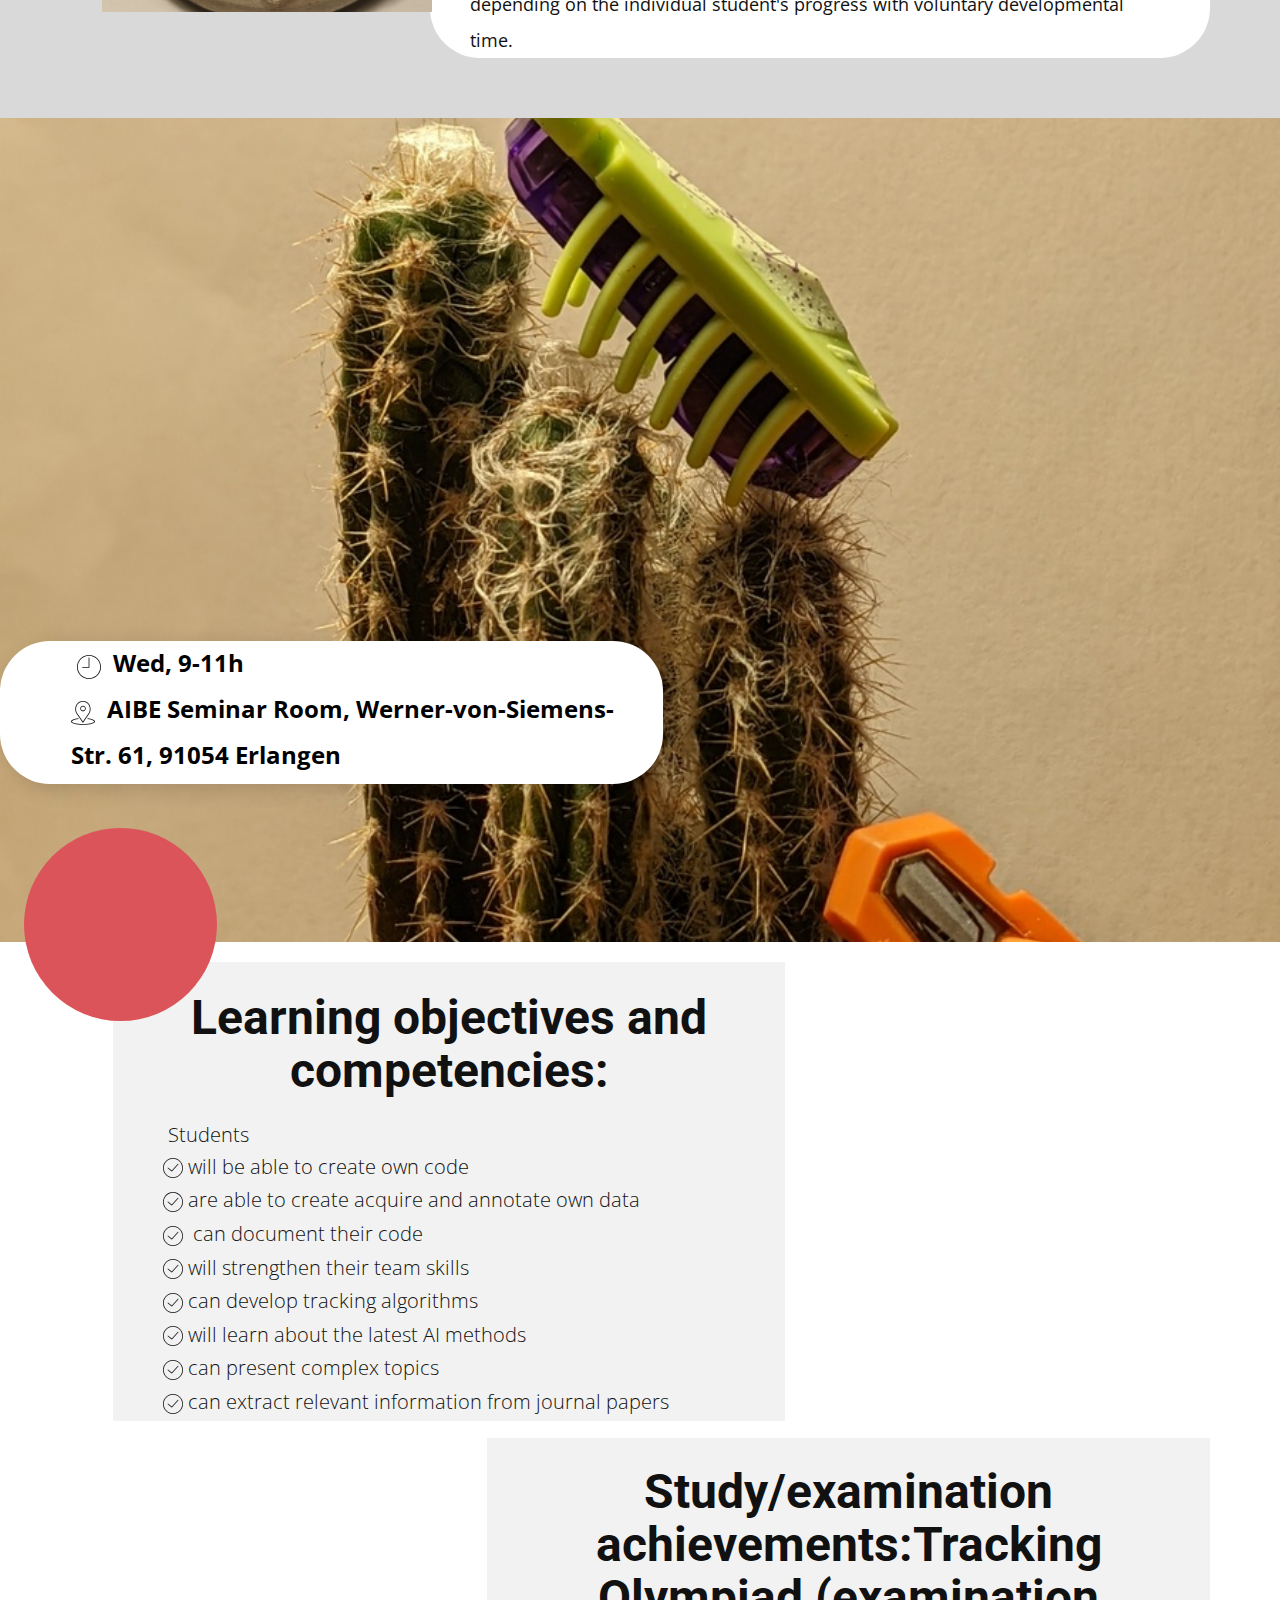
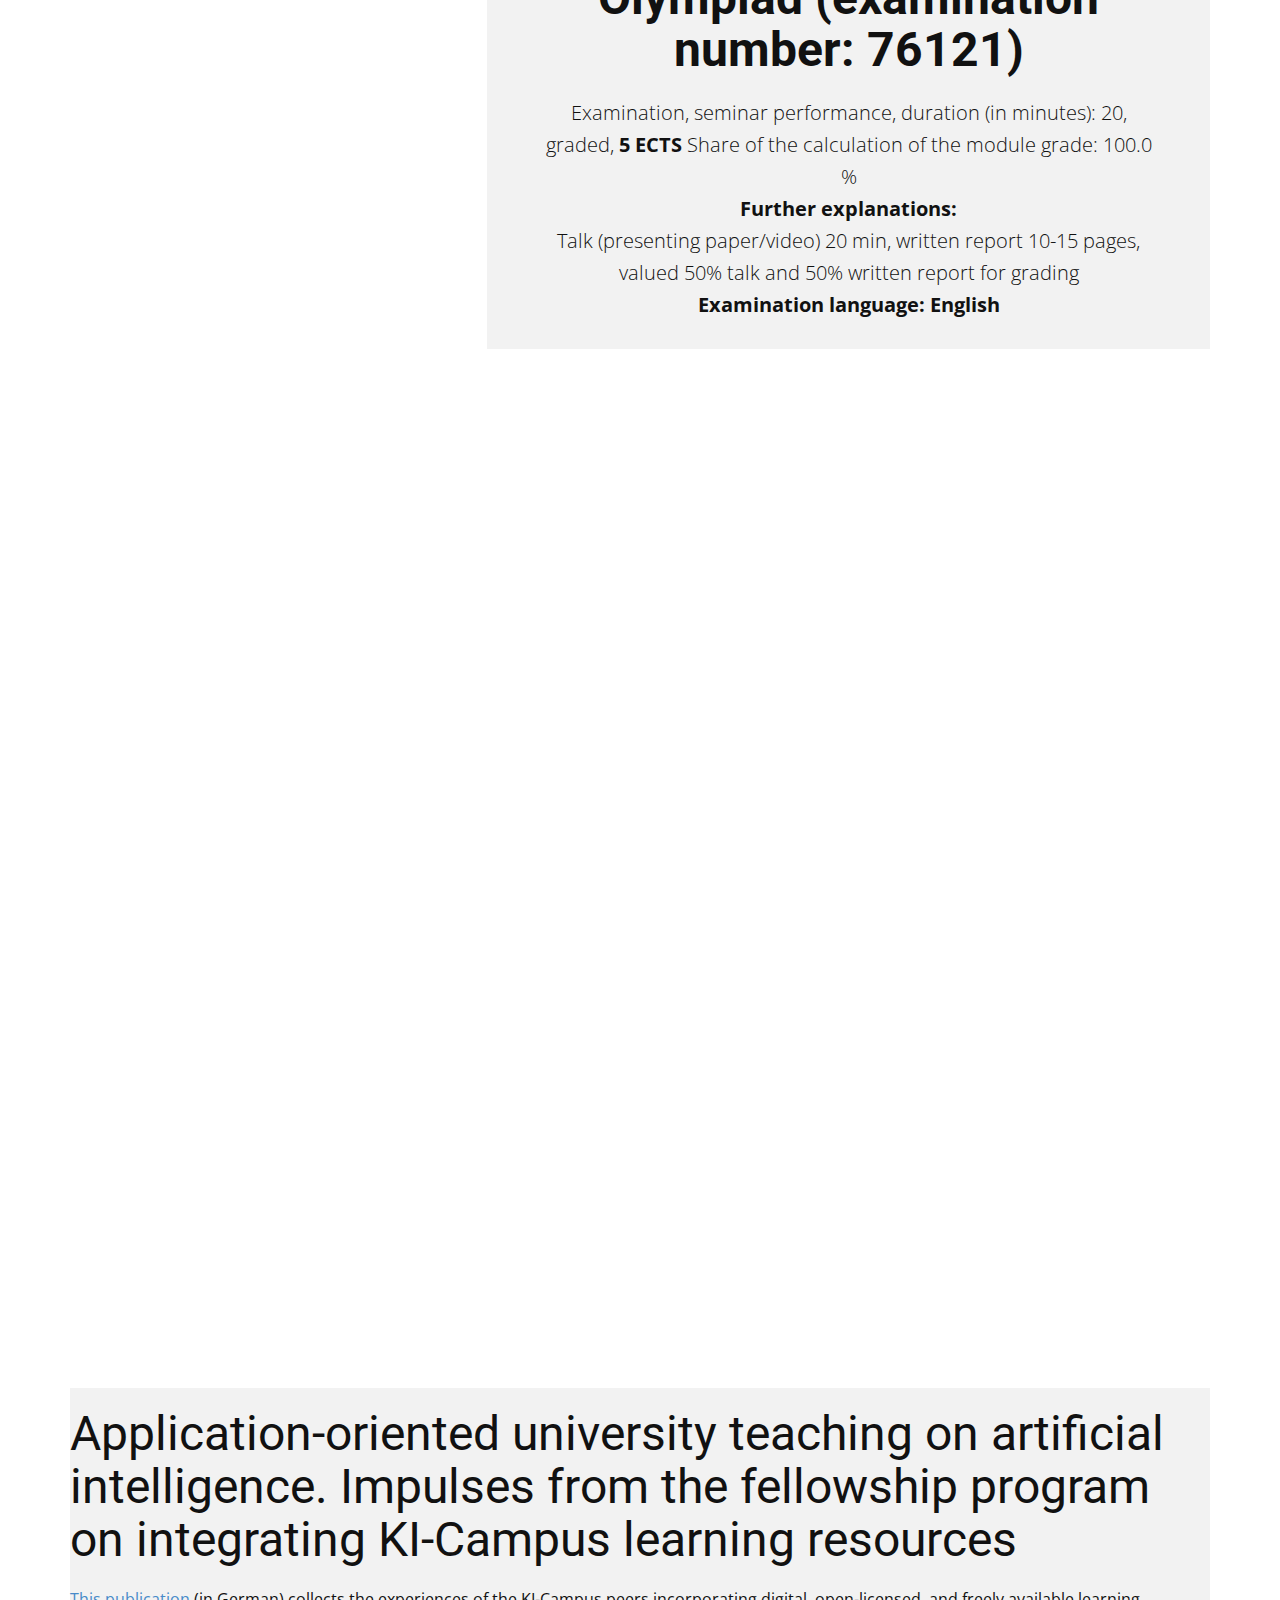
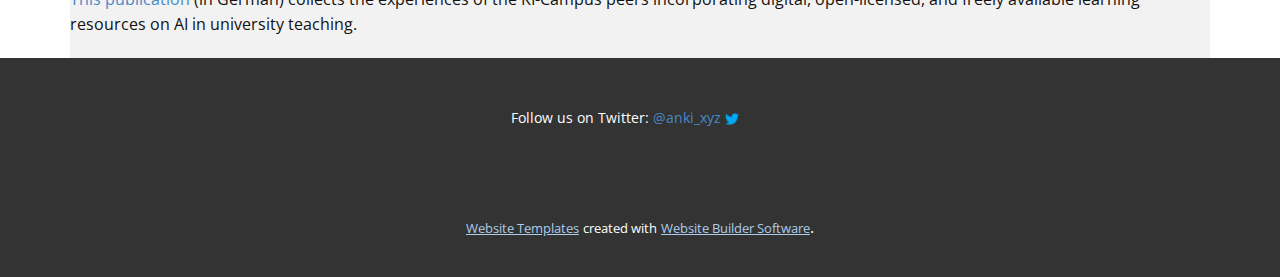
<file: Home.html>
<!DOCTYPE html>
<html style="font-size: 16px;">
  <head>
    <meta name="viewport" content="width=device-width, initial-scale=1.0">
    <meta charset="utf-8">
    <meta name="keywords" content="Welcome page">
    <meta name="description" content="">
    <meta name="page_type" content="np-template-header-footer-from-plugin">
    <title>Home</title>
    <link rel="stylesheet" href="css/nicepage.css" media="screen">
<link rel="stylesheet" href="css/Home.css" media="screen">
    <script class="u-script" type="text/javascript" src="js/jquery.js" defer=""></script>
    <script class="u-script" type="text/javascript" src="js/nicepage.js" defer=""></script>
    <meta name="generator" content="Nicepage 4.9.5, nicepage.com">
    <link id="u-theme-google-font" rel="stylesheet" href="https://fonts.googleapis.com/css?family=Roboto:100,100i,300,300i,400,400i,500,500i,700,700i,900,900i|Open+Sans:300,300i,400,400i,500,500i,600,600i,700,700i,800,800i">
    <link id="u-page-google-font" rel="stylesheet" href="https://fonts.googleapis.com/css?family=Ubuntu:300,300i,400,400i,500,500i,700,700i|PT+Sans:400,400i,700,700i">
    
    
    
    
    <script type="application/ld+json">{
		"@context": "http://schema.org",
		"@type": "Organization",
		"name": "",
		"logo": "images/logo-1.png"
}</script>
    <meta name="theme-color" content="#478ac9">
    <meta property="og:title" content="Home">
    <meta property="og:type" content="website">
  </head>
  <body class="u-body u-xl-mode"><header class="u-clearfix u-header u-header" id="sec-ee95"><div class="u-clearfix u-sheet u-valign-middle u-sheet-1">
        <a href="https://anki.xyz/" class="u-image u-logo u-image-1" data-image-width="150" data-image-height="50" title="Anki Labs">
          <img src="images/logo-1.png" class="u-logo-image u-logo-image-1">
        </a>
        <nav class="u-menu u-menu-dropdown u-offcanvas u-menu-1">
          <div class="menu-collapse" style="font-size: 1rem; letter-spacing: 0px;">
            <a class="u-button-style u-custom-left-right-menu-spacing u-custom-padding-bottom u-custom-top-bottom-menu-spacing u-nav-link u-text-active-palette-1-base u-text-hover-palette-2-base" href="#">
              <svg class="u-svg-link" viewBox="0 0 24 24"><use xmlns:xlink="http://www.w3.org/1999/xlink" xlink:href="#menu-hamburger"></use></svg>
              <svg class="u-svg-content" version="1.1" id="menu-hamburger" viewBox="0 0 16 16" x="0px" y="0px" xmlns:xlink="http://www.w3.org/1999/xlink" xmlns="http://www.w3.org/2000/svg"><g><rect y="1" width="16" height="2"></rect><rect y="7" width="16" height="2"></rect><rect y="13" width="16" height="2"></rect>
</g></svg>
            </a>
          </div>
          <div class="u-custom-menu u-nav-container">
            <ul class="u-nav u-unstyled u-nav-1"><li class="u-nav-item"><a class="u-button-style u-nav-link u-text-active-palette-1-base u-text-hover-palette-2-base" href="index.html"  style="padding: 10px 20px;">Home</a>
</li><li class="u-nav-item"><a class="u-button-style u-nav-link u-text-active-palette-1-base u-text-hover-palette-2-base" href="Information.html" style="padding: 10px 20px;">Information</a>
</li><li class="u-nav-item"><a class="u-button-style u-nav-link u-text-active-palette-1-base u-text-hover-palette-2-base" href="Teams.html" style="padding: 10px 20px;">Teams</a>
</li><li class="u-nav-item"><a class="u-button-style u-nav-link u-text-active-palette-1-base u-text-hover-palette-2-base" href="leaderboard.php" style="padding: 10px 20px;">Leaderboard</a>
</li><li class="u-nav-item"><a class="u-button-style u-nav-link u-text-active-palette-1-base u-text-hover-palette-2-base" href="Sponsors.html" style="padding: 10px 20px;">Sponsors</a>
</li><li class="u-nav-item"><a class="u-button-style u-nav-link u-text-active-palette-1-base u-text-hover-palette-2-base" href="EELISA.html" style="padding: 10px 20px;">EELISA</a>
</li><li class="u-nav-item"><a class="u-button-style u-nav-link u-text-active-palette-1-base u-text-hover-palette-2-base" href="Contact.html" style="padding: 10px 20px;">Contact</a>
</li><li class="u-nav-item"><a class="u-button-style u-nav-link u-text-active-palette-1-base u-text-hover-palette-2-base" href="upload.php" style="padding: 10px 20px;">Upload</a>
</li></ul>
          </div>
          <div class="u-custom-menu u-nav-container-collapse">
            <div class="u-black u-container-style u-inner-container-layout u-opacity u-opacity-95 u-sidenav">
              <div class="u-inner-container-layout u-sidenav-overflow">
                <div class="u-menu-close"></div>
                <ul class="u-align-center u-nav u-popupmenu-items u-unstyled u-nav-2"><li class="u-nav-item"><a class="u-button-style u-nav-link" href="index.html"  style="padding: 10px 20px;">Home</a>
</li><li class="u-nav-item"><a class="u-button-style u-nav-link" href="Information.html" style="padding: 10px 20px;">Information</a>
</li><li class="u-nav-item"><a class="u-button-style u-nav-link" href="Teams.html" style="padding: 10px 20px;">Teams</a>
</li><li class="u-nav-item"><a class="u-button-style u-nav-link" href="leaderboard.php" style="padding: 10px 20px;">Leaderboard</a>
</li><li class="u-nav-item"><a class="u-button-style u-nav-link" href="Sponsors.html" style="padding: 10px 20px;">Sponsors</a>
</li><li class="u-nav-item"><a class="u-button-style u-nav-link" href="EELISA.html" style="padding: 10px 20px;">EELISA</a>
</li><li class="u-nav-item"><a class="u-button-style u-nav-link" href="Contact.html" style="padding: 10px 20px;">Contact</a>
</li><li class="u-nav-item"><a class="u-button-style u-nav-link" href="upload.php" style="padding: 10px 20px;">Upload</a>
</li></ul>
              </div>
            </div>
            <div class="u-black u-menu-overlay u-opacity u-opacity-70"></div>
          </div>
        </nav>
      </div></header>
    <section class="u-clearfix u-grey-15 u-section-1" id="carousel_c074">
      <div class="u-container-style u-group u-palette-2-base u-radius-50 u-shape-round u-group-1">
        <div class="u-container-layout u-container-layout-1">
          <h1 class="u-custom-font u-font-ubuntu u-text u-text-white u-title u-text-1">Tracking Olympiad (TRACO)</h1>
          <img class="u-image u-image-round u-radius-40 u-image-1" src="images/PXL_20220425_073612111.PORTRAIT5987521676931989939.jpg" data-image-width="1600" data-image-height="900">
        </div>
      </div>
      <div class="u-palette-2-base u-shape u-shape-circle u-shape-1"></div>
      <div class="u-align-left u-container-style u-group u-radius-50 u-shape-round u-similar-fill u-white u-group-2">
        <div class="u-container-layout u-container-layout-2">
          <h2 class="u-custom-font u-font-pt-sans u-text u-text-default u-text-palette-1-dark-3 u-text-2">About:</h2>
          <p class="u-text u-text-3"> Computer vision is one of the major tasks and applications of artificial intelligence (AI). Gaining hands-on experience is therefore of great importance for future AI developers. In the Tracking Olympiad, students use the latest object detection and tracking algorithms to track a freely, randomly moving object ("HexBug") in a given arena. The students will be provided with a set of videos that contain the ground-truth positional information and implement an own tracking technique. At the beginning of the seminar, all students are divided into teams that compete with each other to find the best strategy for tracking the HexBug. The team's tracking prediction needs to be an algorithm that incorporates each student's tracking algorithm. The team's score will be evaluated by applying the team's tracking algorithm to previously unseen/withheld videos. Further, the team acquires and annotates own data to improve their tracking algorithms. Each team selects videos that are tested by the other teams' algorithm and are subsequently ranked similar to a soccer league table. The aim of this seminar is to enable each student to have an own AI-powered tracking algorithm that is an integral part of a team solution. The Tracking Olympiad consists of two sessions in a given week, one with a journal club explaining AI tracking concepts by students and one for open Q&amp;A depending on the individual student's progress with voluntary developmental time.</p>
        </div>
      </div>
      <img class="u-image u-image-default u-image-2" src="images/PXL_20220425_073352541.PORTRAIT6270343824852299954.jpg" alt="" data-image-width="900" data-image-height="1600">
    </section>
    <section class="u-clearfix u-image u-valign-middle-lg u-valign-middle-sm u-valign-middle-xs u-section-2" id="carousel_12f5" data-image-width="900" data-image-height="1600">
      <div class="u-align-left u-container-style u-group u-radius-50 u-shape-round u-similar-fill u-white u-group-1">
        <div class="u-container-layout u-padding-12 u-container-layout-1">
          <p class="u-text u-text-1">
            <span style="font-weight: 700;" class="u-text-black">&nbsp;</span><span class="u-icon"><svg class="u-svg-content" viewBox="0 0 60 60" x="0px" y="0px" style="width: 1em; height: 1em;"><g><path d="M30,0C13.458,0,0,13.458,0,30s13.458,30,30,30s30-13.458,30-30S46.542,0,30,0z M30,58C14.561,58,2,45.439,2,30
		S14.561,2,30,2s28,12.561,28,28S45.439,58,30,58z"></path><path d="M30,6c-0.552,0-1,0.447-1,1v23H14c-0.552,0-1,0.447-1,1s0.448,1,1,1h16c0.552,0,1-0.447,1-1V7C31,6.447,30.552,6,30,6z"></path>
</g></svg><img></span>
            <span style="font-weight: 700;" class="u-text-black">&nbsp;Wed, 9-11h<br>
            </span><span class="u-icon"><svg class="u-svg-content" viewBox="0 0 60 60" x="0px" y="0px" style="width: 1em; height: 1em;"><g><path d="M30,26c3.86,0,7-3.141,7-7s-3.14-7-7-7s-7,3.141-7,7S26.14,26,30,26z M30,14c2.757,0,5,2.243,5,5s-2.243,5-5,5
		s-5-2.243-5-5S27.243,14,30,14z"></path><path d="M29.823,54.757L45.164,32.6c5.754-7.671,4.922-20.28-1.781-26.982C39.761,1.995,34.945,0,29.823,0
		s-9.938,1.995-13.56,5.617c-6.703,6.702-7.535,19.311-1.804,26.952L29.823,54.757z M17.677,7.031C20.922,3.787,25.235,2,29.823,2
		s8.901,1.787,12.146,5.031c6.05,6.049,6.795,17.437,1.573,24.399L29.823,51.243L16.082,31.4
		C10.882,24.468,11.628,13.08,17.677,7.031z"></path><path d="M42.117,43.007c-0.55-0.067-1.046,0.327-1.11,0.876s0.328,1.046,0.876,1.11C52.399,46.231,58,49.567,58,51.5
		c0,2.714-10.652,6.5-28,6.5S2,54.214,2,51.5c0-1.933,5.601-5.269,16.117-6.507c0.548-0.064,0.94-0.562,0.876-1.11
		c-0.065-0.549-0.561-0.945-1.11-0.876C7.354,44.247,0,47.739,0,51.5C0,55.724,10.305,60,30,60s30-4.276,30-8.5
		C60,47.739,52.646,44.247,42.117,43.007z"></path>
</g></svg><img></span>
            <span style="font-weight: 700;" class="u-text-black">&nbsp;AIBE Seminar Room, Werner-von-Siemens-Str. 61, 91054 Erlangen</span>
          </p>
        </div>
      </div>
    </section>
    <section class="u-align-left u-clearfix u-section-3" id="sec-1dc4">
      <div class="u-clearfix u-sheet u-sheet-1">
        <div class="u-container-style u-grey-5 u-group u-group-1">
          <div class="u-container-layout u-container-layout-1">
            <h1 class="u-align-center u-text u-text-default u-text-1">Learning objectives and competencies:</h1>
            <p class="u-align-justify u-text u-text-2"> &nbsp;​Students&nbsp;<br><span class="u-icon"><svg class="u-svg-content" viewBox="0 0 52 52" x="0px" y="0px" style="width: 1em; height: 1em;"><g><path d="M26,0C11.664,0,0,11.663,0,26s11.664,26,26,26s26-11.663,26-26S40.336,0,26,0z M26,50C12.767,50,2,39.233,2,26
		S12.767,2,26,2s24,10.767,24,24S39.233,50,26,50z"></path><path d="M38.252,15.336l-15.369,17.29l-9.259-7.407c-0.43-0.345-1.061-0.274-1.405,0.156c-0.345,0.432-0.275,1.061,0.156,1.406
		l10,8C22.559,34.928,22.78,35,23,35c0.276,0,0.551-0.114,0.748-0.336l16-18c0.367-0.412,0.33-1.045-0.083-1.411
		C39.251,14.885,38.62,14.922,38.252,15.336z"></path>
</g></svg><img></span>&nbsp;will be able to create own code&nbsp;<br><span class="u-icon u-icon-2"><svg class="u-svg-content" viewBox="0 0 52 52" x="0px" y="0px" style="width: 1em; height: 1em;"><g><path d="M26,0C11.664,0,0,11.663,0,26s11.664,26,26,26s26-11.663,26-26S40.336,0,26,0z M26,50C12.767,50,2,39.233,2,26
		S12.767,2,26,2s24,10.767,24,24S39.233,50,26,50z"></path><path d="M38.252,15.336l-15.369,17.29l-9.259-7.407c-0.43-0.345-1.061-0.274-1.405,0.156c-0.345,0.432-0.275,1.061,0.156,1.406
		l10,8C22.559,34.928,22.78,35,23,35c0.276,0,0.551-0.114,0.748-0.336l16-18c0.367-0.412,0.33-1.045-0.083-1.411
		C39.251,14.885,38.62,14.922,38.252,15.336z"></path>
</g></svg><img></span>&nbsp;are able to create acquire and annotate own data&nbsp;<br><span class="u-icon"><svg class="u-svg-content" viewBox="0 0 52 52" x="0px" y="0px" style="width: 1em; height: 1em;"><g><path d="M26,0C11.664,0,0,11.663,0,26s11.664,26,26,26s26-11.663,26-26S40.336,0,26,0z M26,50C12.767,50,2,39.233,2,26
		S12.767,2,26,2s24,10.767,24,24S39.233,50,26,50z"></path><path d="M38.252,15.336l-15.369,17.29l-9.259-7.407c-0.43-0.345-1.061-0.274-1.405,0.156c-0.345,0.432-0.275,1.061,0.156,1.406
		l10,8C22.559,34.928,22.78,35,23,35c0.276,0,0.551-0.114,0.748-0.336l16-18c0.367-0.412,0.33-1.045-0.083-1.411
		C39.251,14.885,38.62,14.922,38.252,15.336z"></path>
</g></svg><img></span>&nbsp;&nbsp;can document their code&nbsp;<br><span class="u-icon"><svg class="u-svg-content" viewBox="0 0 52 52" x="0px" y="0px" style="width: 1em; height: 1em;"><g><path d="M26,0C11.664,0,0,11.663,0,26s11.664,26,26,26s26-11.663,26-26S40.336,0,26,0z M26,50C12.767,50,2,39.233,2,26
		S12.767,2,26,2s24,10.767,24,24S39.233,50,26,50z"></path><path d="M38.252,15.336l-15.369,17.29l-9.259-7.407c-0.43-0.345-1.061-0.274-1.405,0.156c-0.345,0.432-0.275,1.061,0.156,1.406
		l10,8C22.559,34.928,22.78,35,23,35c0.276,0,0.551-0.114,0.748-0.336l16-18c0.367-0.412,0.33-1.045-0.083-1.411
		C39.251,14.885,38.62,14.922,38.252,15.336z"></path>
</g></svg><img></span>&nbsp;will strengthen their team skills&nbsp;<br><span class="u-icon"><svg class="u-svg-content" viewBox="0 0 52 52" x="0px" y="0px" style="width: 1em; height: 1em;"><g><path d="M26,0C11.664,0,0,11.663,0,26s11.664,26,26,26s26-11.663,26-26S40.336,0,26,0z M26,50C12.767,50,2,39.233,2,26
		S12.767,2,26,2s24,10.767,24,24S39.233,50,26,50z"></path><path d="M38.252,15.336l-15.369,17.29l-9.259-7.407c-0.43-0.345-1.061-0.274-1.405,0.156c-0.345,0.432-0.275,1.061,0.156,1.406
		l10,8C22.559,34.928,22.78,35,23,35c0.276,0,0.551-0.114,0.748-0.336l16-18c0.367-0.412,0.33-1.045-0.083-1.411
		C39.251,14.885,38.62,14.922,38.252,15.336z"></path>
</g></svg><img></span>&nbsp;can develop tracking algorithms&nbsp;<br><span class="u-icon"><svg class="u-svg-content" viewBox="0 0 52 52" x="0px" y="0px" style="width: 1em; height: 1em;"><g><path d="M26,0C11.664,0,0,11.663,0,26s11.664,26,26,26s26-11.663,26-26S40.336,0,26,0z M26,50C12.767,50,2,39.233,2,26
		S12.767,2,26,2s24,10.767,24,24S39.233,50,26,50z"></path><path d="M38.252,15.336l-15.369,17.29l-9.259-7.407c-0.43-0.345-1.061-0.274-1.405,0.156c-0.345,0.432-0.275,1.061,0.156,1.406
		l10,8C22.559,34.928,22.78,35,23,35c0.276,0,0.551-0.114,0.748-0.336l16-18c0.367-0.412,0.33-1.045-0.083-1.411
		C39.251,14.885,38.62,14.922,38.252,15.336z"></path>
</g></svg><img></span>&nbsp;will learn about the latest AI methods&nbsp;<br><span class="u-icon"><svg class="u-svg-content" viewBox="0 0 52 52" x="0px" y="0px" style="width: 1em; height: 1em;"><g><path d="M26,0C11.664,0,0,11.663,0,26s11.664,26,26,26s26-11.663,26-26S40.336,0,26,0z M26,50C12.767,50,2,39.233,2,26
		S12.767,2,26,2s24,10.767,24,24S39.233,50,26,50z"></path><path d="M38.252,15.336l-15.369,17.29l-9.259-7.407c-0.43-0.345-1.061-0.274-1.405,0.156c-0.345,0.432-0.275,1.061,0.156,1.406
		l10,8C22.559,34.928,22.78,35,23,35c0.276,0,0.551-0.114,0.748-0.336l16-18c0.367-0.412,0.33-1.045-0.083-1.411
		C39.251,14.885,38.62,14.922,38.252,15.336z"></path>
</g></svg><img></span>&nbsp;can present complex topics&nbsp;<br><span class="u-icon"><svg class="u-svg-content" viewBox="0 0 52 52" x="0px" y="0px" style="width: 1em; height: 1em;"><g><path d="M26,0C11.664,0,0,11.663,0,26s11.664,26,26,26s26-11.663,26-26S40.336,0,26,0z M26,50C12.767,50,2,39.233,2,26
		S12.767,2,26,2s24,10.767,24,24S39.233,50,26,50z"></path><path d="M38.252,15.336l-15.369,17.29l-9.259-7.407c-0.43-0.345-1.061-0.274-1.405,0.156c-0.345,0.432-0.275,1.061,0.156,1.406
		l10,8C22.559,34.928,22.78,35,23,35c0.276,0,0.551-0.114,0.748-0.336l16-18c0.367-0.412,0.33-1.045-0.083-1.411
		C39.251,14.885,38.62,14.922,38.252,15.336z"></path>
</g></svg><img></span>&nbsp;can extract relevant information from journal papers
            </p>
          </div>
        </div>
        <div class="u-palette-2-base u-shape u-shape-circle u-shape-1"></div>
        <div class="u-align-center u-container-style u-grey-5 u-group u-group-2">
          <div class="u-container-layout u-container-layout-2">
            <h1 class="u-text u-text-default u-text-3"> Study/examination achievements:Tracking Olympiad (examination number: 76121)</h1>
            <p class="u-text u-text-4">Examination, seminar performance, duration (in minutes): 20, graded, <span style="font-weight: 700;">5 ECTS</span> Share of the calculation of the module grade: 100.0 %<br>
              <span style="font-weight: 700;">Further explanations:</span>
              <br>Talk (presenting paper/video) 20 min, written report 10-15 pages, valued 50% talk and 50% written report for grading<br>
              <span style="font-weight: 700;">Examination language: English</span>
            </p>
          </div>
        </div>
      </div>
    </section>
      <section class="u-align-left u-clearfix u-section-3" id="sec-1dc4"></section>
      <div class="u-clearfix u-sheet u-sheet-1">
        <div class="u-container-style u-grey-5 u-group u-group-1">
          <div class="u-container-layout u-container-layout-1">
            <h1 class="u-text u-text-default u-text-3"> Application-oriented university teaching on artificial intelligence. Impulses from the fellowship program on integrating KI-Campus learning resources</h1>
            <p class="u-text u-text-4"> <a href = "https://zenodo.org/record/7319832#.ZD8c_tJBy5x"> This publication   </a> (in German) collects the experiences of the KI-Campus peers incorporating digital, open-licensed, and freely available learning resources on AI in university teaching.           
            </p>
          </div>
        </div>
      </div>
    </section>
    
    
    <footer class="u-align-center u-clearfix u-footer u-grey-80 u-footer" id="sec-3f2a"><div class="u-clearfix u-sheet u-valign-middle u-sheet-1">
        <p class="u-small-text u-text u-text-variant u-text-1">Follow us on Twitter:&nbsp;<a href="https://twitter.com/anki_xyz" class="u-active-none u-border-none u-btn u-button-style u-hover-none u-none u-text-palette-1-base u-btn-1">@anki_xyz&nbsp;<span class="u-file-icon u-icon"><img src="images/733579.png" alt=""></span>
          </a>
        </p>
      </div></footer>
    <section class="u-backlink u-clearfix u-grey-80">
      <a class="u-link" href="https://nicepage.com/website-templates" target="_blank">
        <span>Website Templates</span>
      </a>
      <p class="u-text">
        <span>created with</span>
      </p>
      <a class="u-link" href="" target="_blank">
        <span>Website Builder Software</span>
      </a>. 
    </section>
  </body>
</html>
</file>
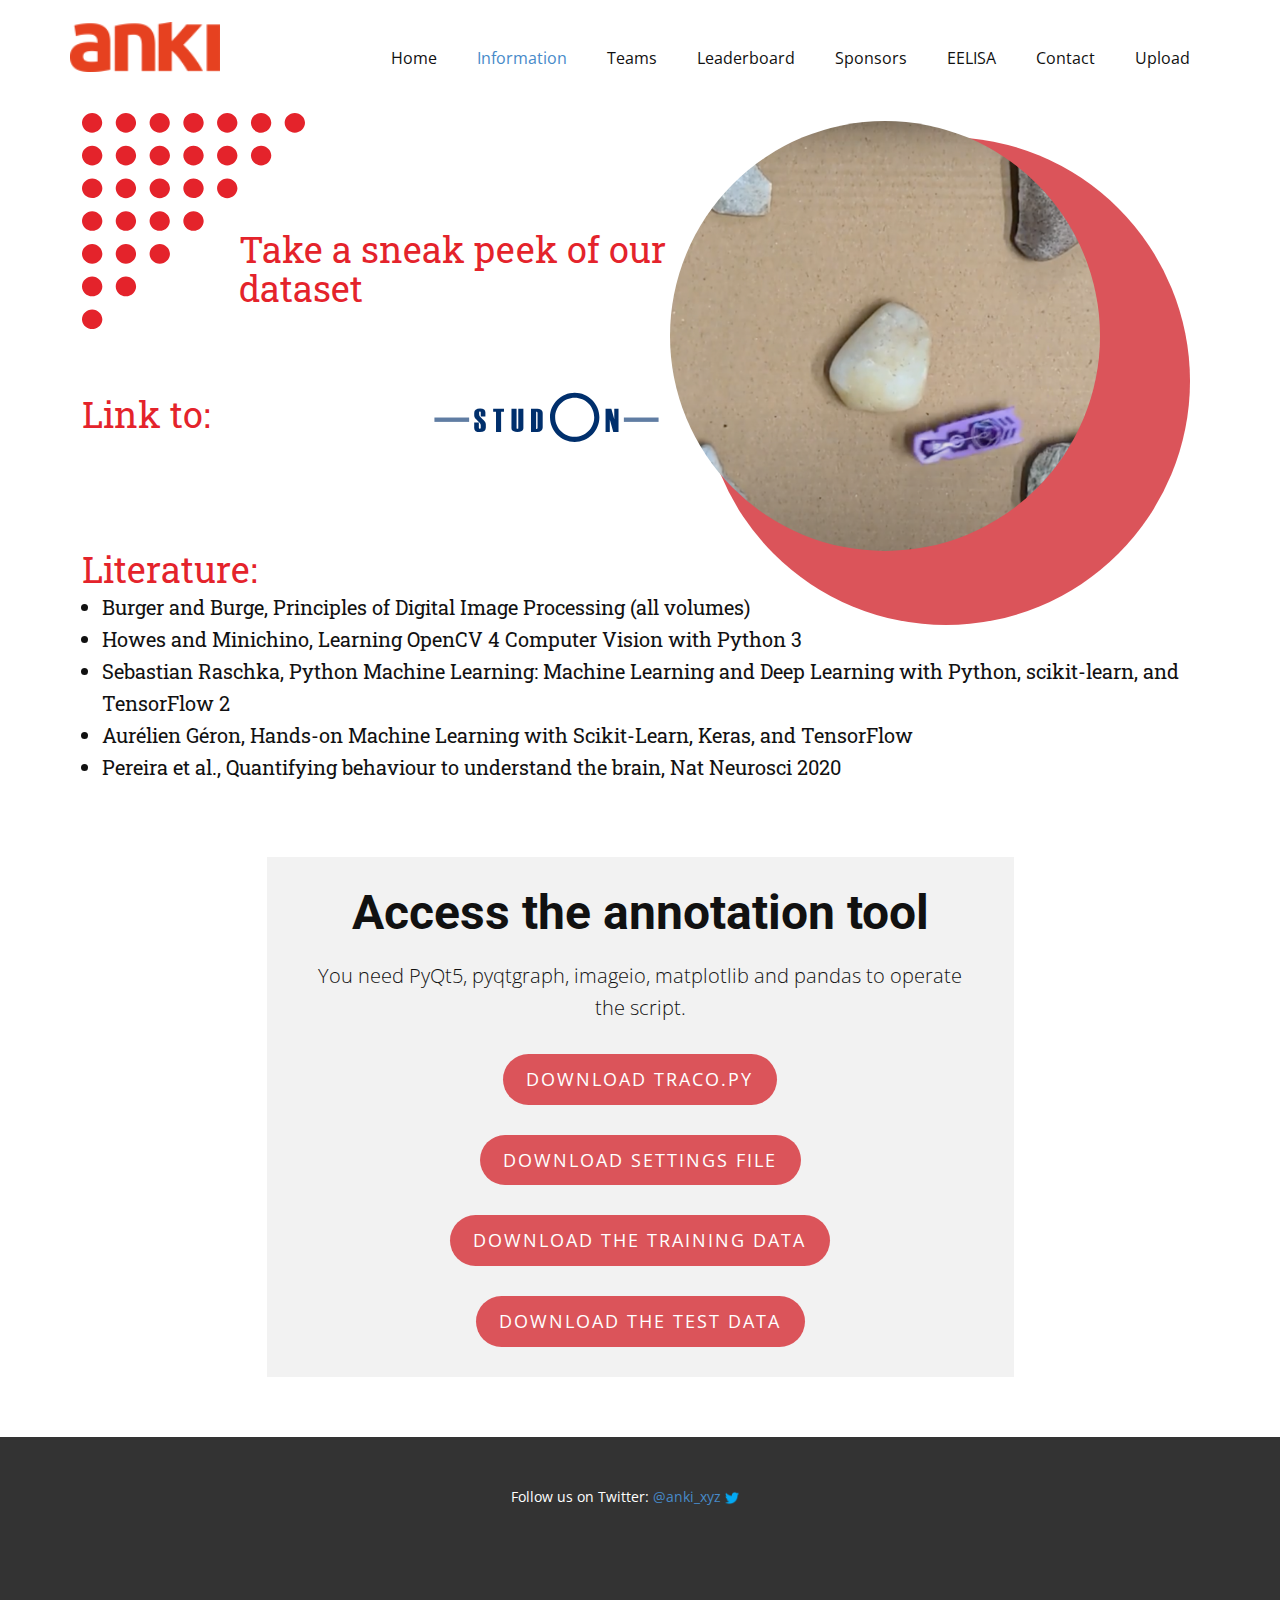
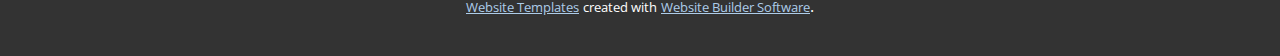
<file: Information.html>
<!DOCTYPE html>
<html style="font-size: 16px;">
  <head>
    <meta name="viewport" content="width=device-width, initial-scale=1.0">
    <meta charset="utf-8">
    <meta name="keywords" content="Introduction">
    <meta name="description" content="">
    <meta name="page_type" content="np-template-header-footer-from-plugin">
    <title>Information</title>
    <link rel="stylesheet" href="css/nicepage.css" media="screen">
<link rel="stylesheet" href="css/Information.css" media="screen">
    <script class="u-script" type="text/javascript" src="js/jquery.js" defer=""></script>
    <script class="u-script" type="text/javascript" src="js/nicepage.js" defer=""></script>
    <meta name="generator" content="Nicepage 4.9.5, nicepage.com">
    <link id="u-theme-google-font" rel="stylesheet" href="https://fonts.googleapis.com/css?family=Roboto:100,100i,300,300i,400,400i,500,500i,700,700i,900,900i|Open+Sans:300,300i,400,400i,500,500i,600,600i,700,700i,800,800i">
    <link id="u-page-google-font" rel="stylesheet" href="https://fonts.googleapis.com/css?family=Roboto+Slab:100,200,300,400,500,600,700,800,900">
    
    
    
    <script type="application/ld+json">{
		"@context": "http://schema.org",
		"@type": "Organization",
		"name": "",
		"logo": "images/logo-1.png"
}</script>
    <meta name="theme-color" content="#478ac9">
    <meta property="og:title" content="Information">
    <meta property="og:type" content="website">
  </head>
  <body class="u-body u-xl-mode"><header class="u-clearfix u-header u-header" id="sec-ee95"><div class="u-clearfix u-sheet u-valign-middle u-sheet-1">
        <a href="https://anki.xyz/" class="u-image u-logo u-image-1" data-image-width="150" data-image-height="50" title="Anki Labs">
          <img src="images/logo-1.png" class="u-logo-image u-logo-image-1">
        </a>
        <nav class="u-menu u-menu-dropdown u-offcanvas u-menu-1">
          <div class="menu-collapse" style="font-size: 1rem; letter-spacing: 0px;">
            <a class="u-button-style u-custom-left-right-menu-spacing u-custom-padding-bottom u-custom-top-bottom-menu-spacing u-nav-link u-text-active-palette-1-base u-text-hover-palette-2-base" href="#">
              <svg class="u-svg-link" viewBox="0 0 24 24"><use xmlns:xlink="http://www.w3.org/1999/xlink" xlink:href="#menu-hamburger"></use></svg>
              <svg class="u-svg-content" version="1.1" id="menu-hamburger" viewBox="0 0 16 16" x="0px" y="0px" xmlns:xlink="http://www.w3.org/1999/xlink" xmlns="http://www.w3.org/2000/svg"><g><rect y="1" width="16" height="2"></rect><rect y="7" width="16" height="2"></rect><rect y="13" width="16" height="2"></rect>
</g></svg>
            </a>
          </div>
          <div class="u-custom-menu u-nav-container">
            <ul class="u-nav u-unstyled u-nav-1"><li class="u-nav-item"><a class="u-button-style u-nav-link u-text-active-palette-1-base u-text-hover-palette-2-base" href="index.html"  style="padding: 10px 20px;">Home</a>
</li><li class="u-nav-item"><a class="u-button-style u-nav-link u-text-active-palette-1-base u-text-hover-palette-2-base" href="Information.html" style="padding: 10px 20px;">Information</a>
</li><li class="u-nav-item"><a class="u-button-style u-nav-link u-text-active-palette-1-base u-text-hover-palette-2-base" href="Teams.html" style="padding: 10px 20px;">Teams</a>
</li><li class="u-nav-item"><a class="u-button-style u-nav-link u-text-active-palette-1-base u-text-hover-palette-2-base" href="leaderboard.php" style="padding: 10px 20px;">Leaderboard</a>
</li><li class="u-nav-item"><a class="u-button-style u-nav-link u-text-active-palette-1-base u-text-hover-palette-2-base" href="Sponsors.html" style="padding: 10px 20px;">Sponsors</a>
</li><li class="u-nav-item"><a class="u-button-style u-nav-link u-text-active-palette-1-base u-text-hover-palette-2-base" href="EELISA.html" style="padding: 10px 20px;">EELISA</a>
</li><li class="u-nav-item"><a class="u-button-style u-nav-link u-text-active-palette-1-base u-text-hover-palette-2-base" href="Contact.html" style="padding: 10px 20px;">Contact</a>
</li><li class="u-nav-item"><a class="u-button-style u-nav-link u-text-active-palette-1-base u-text-hover-palette-2-base" href="upload.php" style="padding: 10px 20px;">Upload</a>
</li></ul>
          </div>
          <div class="u-custom-menu u-nav-container-collapse">
            <div class="u-black u-container-style u-inner-container-layout u-opacity u-opacity-95 u-sidenav">
              <div class="u-inner-container-layout u-sidenav-overflow">
                <div class="u-menu-close"></div>
                <ul class="u-align-center u-nav u-popupmenu-items u-unstyled u-nav-2"><li class="u-nav-item"><a class="u-button-style u-nav-link" href="index.html"  style="padding: 10px 20px;">Home</a>
</li><li class="u-nav-item"><a class="u-button-style u-nav-link" href="Information.html" style="padding: 10px 20px;">Information</a>
</li><li class="u-nav-item"><a class="u-button-style u-nav-link" href="Teams.html" style="padding: 10px 20px;">Teams</a>
</li><li class="u-nav-item"><a class="u-button-style u-nav-link" href="leaderboard.php" style="padding: 10px 20px;">Leaderboard</a>
</li><li class="u-nav-item"><a class="u-button-style u-nav-link" href="Sponsors.html" style="padding: 10px 20px;">Sponsors</a>
</li><li class="u-nav-item"><a class="u-button-style u-nav-link" href="EELISA.html" style="padding: 10px 20px;">EELISA</a>
</li><li class="u-nav-item"><a class="u-button-style u-nav-link" href="Contact.html" style="padding: 10px 20px;">Contact</a>
</li><li class="u-nav-item"><a class="u-button-style u-nav-link" href="upload.php" style="padding: 10px 20px;">Upload</a>
</li></ul>
              </div>
            </div>
            <div class="u-black u-menu-overlay u-opacity u-opacity-70"></div>
          </div>
        </nav>
      </div></header>
    <section class="u-clearfix u-section-1" id="carousel_9972">
      <div class="u-clearfix u-sheet u-valign-middle u-sheet-1">
        <div class="u-container-style u-group u-shape-rectangle u-group-1">
          <div class="u-container-layout u-container-layout-1">
            <div class="u-palette-2-base u-shape u-shape-circle u-shape-1"></div>
            <img class="u-image u-image-circle u-image-1" src="images/Screenshot2022-04-25at12.53.45PM.png" alt="" data-image-width="1600" data-image-height="1206">
          </div>
        </div>
        <h2 class="u-custom-font u-font-roboto-slab u-hover-feature u-text u-text-custom-color-1 u-text-1">
          <a class="u-active-none u-border-none u-btn u-button-link u-button-style u-hover-none u-none u-text-custom-color-1 u-btn-1" href="https://www.studon.fau.de/studon/goto.php?target=fold_5131412">
            <span style="font-size: 2.25rem;">Take a sneak peek of our dataset</span>
          </a>
        </h2>
        <div class="u-shape u-shape-svg u-text-custom-color-1 u-shape-2">
          <svg class="u-svg-link" preserveAspectRatio="none" viewBox="0 0 160 160" ><use xmlns:xlink="http://www.w3.org/1999/xlink" xlink:href="#svg-658a"></use></svg>
          <svg class="u-svg-content" viewBox="0 0 160 160" x="0px" y="0px" id="svg-658a"><path d="M14.5,7.3c0,4-3.3,7.3-7.3,7.3S0,11.2,0,7.3S3.3,0,7.3,0S14.5,3.3,14.5,7.3z M7.3,24.2c-4,0-7.3,3.3-7.3,7.3
	s3.3,7.3,7.3,7.3s7.3-3.3,7.3-7.3S11.2,24.2,7.3,24.2z M31.5,0c-4,0-7.3,3.3-7.3,7.3s3.3,7.3,7.3,7.3s7.3-3.3,7.3-7.3S35.5,0,31.5,0
	z M55.8,0c-4,0-7.3,3.3-7.3,7.3s3.3,7.3,7.3,7.3S63,11.2,63,7.3S59.7,0,55.8,0z M80,0c-4,0-7.3,3.3-7.3,7.3s3.3,7.3,7.3,7.3
	s7.3-3.3,7.3-7.3S84,0,80,0z M104.2,0c-4,0-7.3,3.3-7.3,7.3s3.3,7.3,7.3,7.3c4,0,7.3-3.3,7.3-7.3S108.2,0,104.2,0z M128.5,0
	c-4,0-7.3,3.3-7.3,7.3s3.3,7.3,7.3,7.3c4,0,7.3-3.3,7.3-7.3S132.5,0,128.5,0z M152.7,0c-4,0-7.3,3.3-7.3,7.3s3.3,7.3,7.3,7.3
	c4,0,7.3-3.3,7.3-7.3S156.7,0,152.7,0z M31.5,24.2c-4,0-7.3,3.3-7.3,7.3s3.3,7.3,7.3,7.3s7.3-3.3,7.3-7.3S35.5,24.2,31.5,24.2z
	 M55.8,24.2c-4,0-7.3,3.3-7.3,7.3s3.3,7.3,7.3,7.3s7.3-3.3,7.3-7.3S59.7,24.2,55.8,24.2z M80,24.2c-4,0-7.3,3.3-7.3,7.3
	s3.3,7.3,7.3,7.3s7.3-3.3,7.3-7.3S84,24.2,80,24.2z M104.2,24.2c-4,0-7.3,3.3-7.3,7.3s3.3,7.3,7.3,7.3c4,0,7.3-3.3,7.3-7.3
	S108.2,24.2,104.2,24.2z M128.5,24.2c-4,0-7.3,3.3-7.3,7.3s3.3,7.3,7.3,7.3c4,0,7.3-3.3,7.3-7.3S132.5,24.2,128.5,24.2z M7.3,48.5
	c-4,0-7.3,3.3-7.3,7.3S3.3,63,7.3,63s7.3-3.3,7.3-7.3S11.2,48.5,7.3,48.5z M31.5,48.5c-4,0-7.3,3.3-7.3,7.3s3.3,7.3,7.3,7.3
	s7.3-3.3,7.3-7.3S35.5,48.5,31.5,48.5z M55.8,48.5c-4,0-7.3,3.3-7.3,7.3s3.3,7.3,7.3,7.3s7.3-3.3,7.3-7.3S59.7,48.5,55.8,48.5z
	 M80,48.5c-4,0-7.3,3.3-7.3,7.3S76,63,80,63s7.3-3.3,7.3-7.3S84,48.5,80,48.5z M104.2,48.5c-4,0-7.3,3.3-7.3,7.3s3.3,7.3,7.3,7.3
	c4,0,7.3-3.3,7.3-7.3S108.2,48.5,104.2,48.5z M7.3,72.7C3.3,72.7,0,76,0,80s3.3,7.3,7.3,7.3s7.3-3.3,7.3-7.3S11.2,72.7,7.3,72.7z
	 M31.5,72.7c-4,0-7.3,3.3-7.3,7.3s3.3,7.3,7.3,7.3s7.3-3.3,7.3-7.3S35.5,72.7,31.5,72.7z M55.8,72.7c-4,0-7.3,3.3-7.3,7.3
	s3.3,7.3,7.3,7.3S63,84,63,80S59.7,72.7,55.8,72.7z M80,72.7c-4,0-7.3,3.3-7.3,7.3s3.3,7.3,7.3,7.3s7.3-3.3,7.3-7.3S84,72.7,80,72.7
	z M7.3,97c-4,0-7.3,3.3-7.3,7.3c0,4,3.3,7.3,7.3,7.3s7.3-3.3,7.3-7.3C14.5,100.3,11.2,97,7.3,97z M31.5,97c-4,0-7.3,3.3-7.3,7.3
	c0,4,3.3,7.3,7.3,7.3s7.3-3.3,7.3-7.3C38.8,100.3,35.5,97,31.5,97z M55.8,97c-4,0-7.3,3.3-7.3,7.3c0,4,3.3,7.3,7.3,7.3
	s7.3-3.3,7.3-7.3C63,100.3,59.7,97,55.8,97z M7.3,121.2c-4,0-7.3,3.3-7.3,7.3c0,4,3.3,7.3,7.3,7.3s7.3-3.3,7.3-7.3
	C14.5,124.5,11.2,121.2,7.3,121.2z M31.5,121.2c-4,0-7.3,3.3-7.3,7.3c0,4,3.3,7.3,7.3,7.3s7.3-3.3,7.3-7.3
	C38.8,124.5,35.5,121.2,31.5,121.2z M7.3,145.5c-4,0-7.3,3.3-7.3,7.3c0,4,3.3,7.3,7.3,7.3s7.3-3.3,7.3-7.3
	C14.5,148.8,11.2,145.5,7.3,145.5z"></path></svg>
        </div>
        <img class="u-image u-image-default u-preserve-proportions u-image-2" src="images/HeaderIcon.svg" alt="" data-image-width="225" data-image-height="70" data-href="https://www.studon.fau.de/studon/goto.php?target=crs_4941967" data-target="_blank">
        <h4 class="u-custom-font u-font-roboto-slab u-text u-text-custom-color-1 u-text-default u-text-2">Link to:</h4>
        
        <h4 class="u-custom-font u-font-roboto-slab u-text u-text-custom-color-1 u-text-default u-text-3">Literature:</h4>
        <ul class="u-custom-font u-font-roboto-slab u-text u-text-4">
          <li> Burger and Burge, Principles of Digital Image Processing (all volumes)</li>
          <li>Howes and Minichino, Learning OpenCV 4 Computer Vision with Python 3</li>
          <li>Sebastian Raschka, Python Machine Learning: Machine Learning and Deep Learning with Python, scikit-learn, and TensorFlow 2</li>
          <li>Aurélien Géron, Hands-on Machine Learning with Scikit-Learn, Keras, and TensorFlow</li>
          <li>Pereira et al., Quantifying behaviour to understand the brain, Nat Neurosci 2020</li>
        </ul>
      </div>
      
    </section>
    <section class="u-align-left u-clearfix u-section-2" id="sec-65dc">
      <div class="u-clearfix u-sheet u-valign-middle u-sheet-1">
        <div class="u-align-center u-container-style u-grey-5 u-group u-group-1">
          <div class="u-container-layout u-valign-middle u-container-layout-1">
            <h1 class="u-text u-text-default u-text-1">Access the annotation tool</h1>
            <p class="u-text u-text-2">You need PyQt5, pyqtgraph, imageio, matplotlib and pandas to operate the script.</p>
            <a href="traco.py" download="traco.py" class="u-btn u-btn-round u-button-style u-color-scheme-summer-time u-color-style-multicolor-1 u-palette-2-base u-radius-50 u-btn-1">Download Traco.py</a>
            <a href="settings.json" download="settings.json" class="u-btn u-btn-round u-button-style u-color-scheme-summer-time u-color-style-multicolor-1 u-palette-2-base u-radius-50 u-btn-1">Download Settings file</a>
            <a href="TrainingData.zip" download="TrainingData.zip" class="u-btn u-btn-round u-button-style u-color-scheme-summer-time u-color-style-multicolor-1 u-palette-2-base u-radius-50 u-btn-1">Download the training data</a>
            <a href="TestData.zip" download="TestData.zip" class="u-btn u-btn-round u-button-style u-color-scheme-summer-time u-color-style-multicolor-1 u-palette-2-base u-radius-50 u-btn-1">Download the test data</a>
          </div>
        </div>
      </div>
    </section>
    
    
    <footer class="u-align-center u-clearfix u-footer u-grey-80 u-footer" id="sec-3f2a"><div class="u-clearfix u-sheet u-valign-middle u-sheet-1">
        <p class="u-small-text u-text u-text-variant u-text-1">Follow us on Twitter:&nbsp;<a href="https://twitter.com/anki_xyz" class="u-active-none u-border-none u-btn u-button-style u-hover-none u-none u-text-palette-1-base u-btn-1">@anki_xyz&nbsp;<span class="u-file-icon u-icon"><img src="images/733579.png" alt=""></span>
          </a>
        </p>
      </div></footer>
    <section class="u-backlink u-clearfix u-grey-80">
      <a class="u-link" href="https://nicepage.com/website-templates" target="_blank">
        <span>Website Templates</span>
      </a>
      <p class="u-text">
        <span>created with</span>
      </p>
      <a class="u-link" href="" target="_blank">
        <span>Website Builder Software</span>
      </a>. 
    </section>
  </body>
</html>
</file>
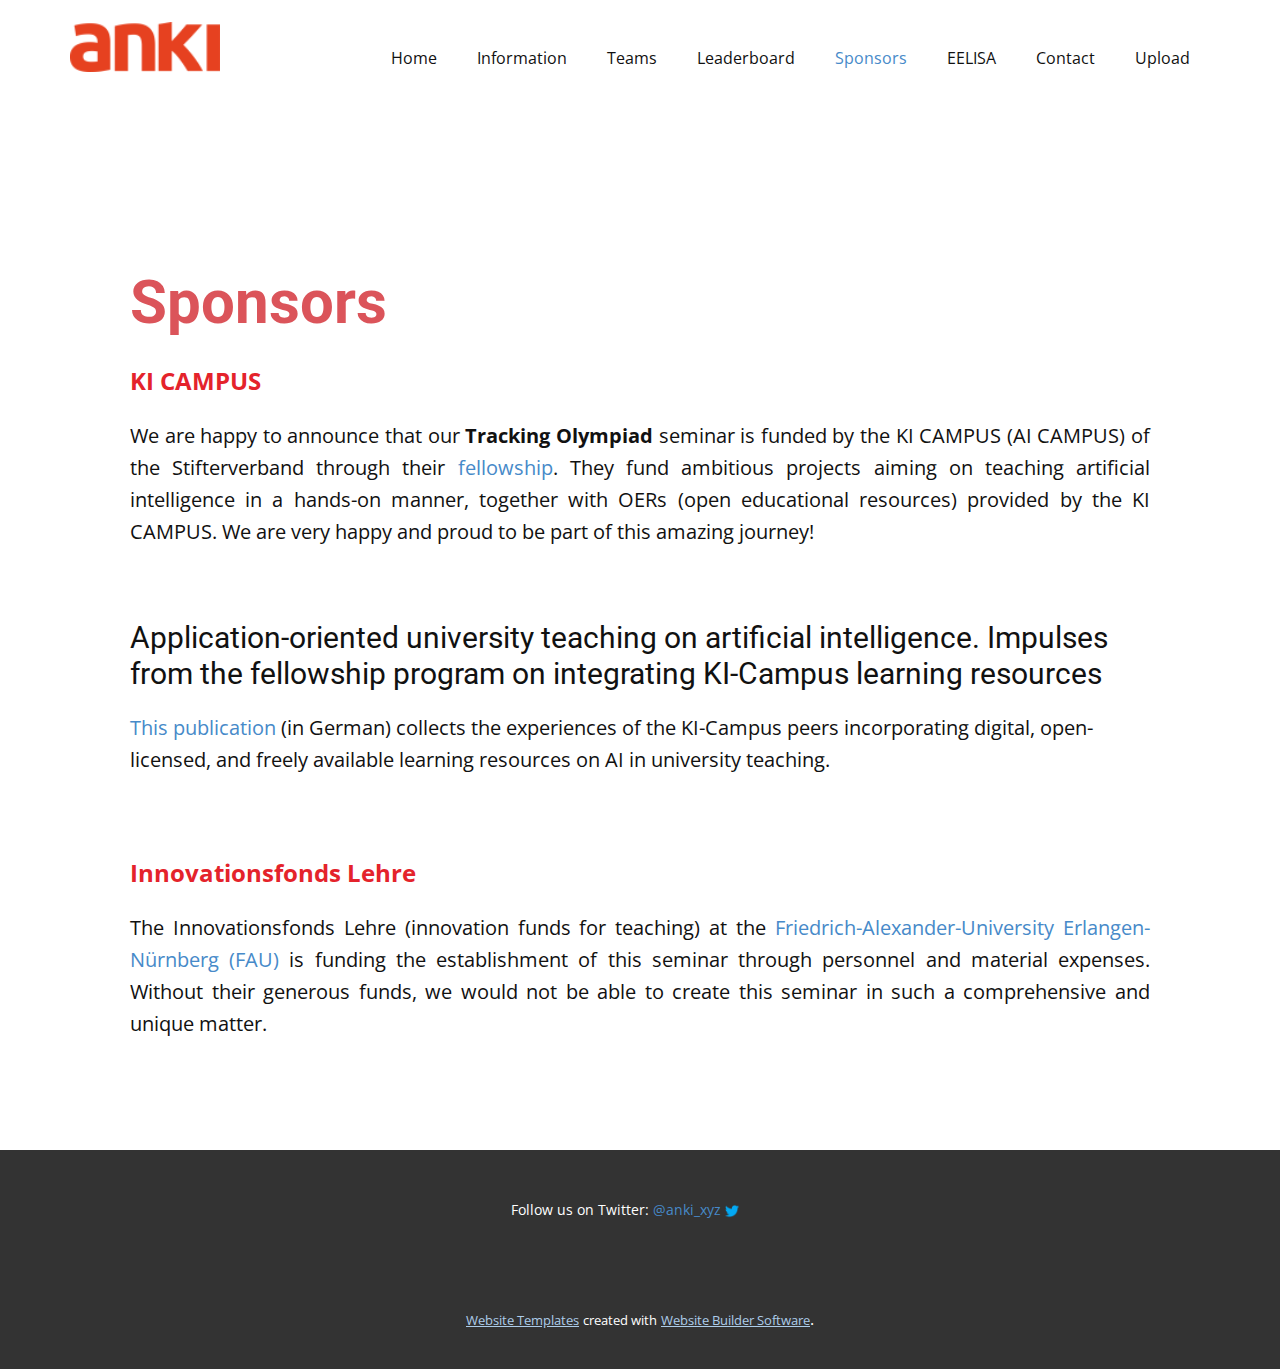
<file: Sponsors.html>
<!DOCTYPE html>
<html style="font-size: 16px;">
  <head>
    <meta name="viewport" content="width=device-width, initial-scale=1.0">
    <meta charset="utf-8">
    <meta name="keywords" content="Sponsors, ​Large payments volume or unique business model?">
    <meta name="description" content="">
    <meta name="page_type" content="np-template-header-footer-from-plugin">
    <title>Sponsors</title>
    <link rel="stylesheet" href="css/nicepage.css" media="screen">
<link rel="stylesheet" href="css/Sponsors.css" media="screen">
    <script class="u-script" type="text/javascript" src="js/jquery.js" defer=""></script>
    <script class="u-script" type="text/javascript" src="js/nicepage.js" defer=""></script>
    <meta name="generator" content="Nicepage 4.9.5, nicepage.com">
    <link id="u-theme-google-font" rel="stylesheet" href="https://fonts.googleapis.com/css?family=Roboto:100,100i,300,300i,400,400i,500,500i,700,700i,900,900i|Open+Sans:300,300i,400,400i,500,500i,600,600i,700,700i,800,800i">
    
    
    <script type="application/ld+json">{
		"@context": "http://schema.org",
		"@type": "Organization",
		"name": "",
		"logo": "images/logo-1.png"
}</script>
    <meta name="theme-color" content="#478ac9">
    <meta property="og:title" content="Sponsors">
    <meta property="og:type" content="website">
  </head>
  <body class="u-body u-xl-mode"><header class="u-clearfix u-header u-header" id="sec-ee95"><div class="u-clearfix u-sheet u-valign-middle u-sheet-1">
        <a href="https://anki.xyz/" class="u-image u-logo u-image-1" data-image-width="150" data-image-height="50" title="Anki Labs">
          <img src="images/logo-1.png" class="u-logo-image u-logo-image-1">
        </a>
        <nav class="u-menu u-menu-dropdown u-offcanvas u-menu-1">
          <div class="menu-collapse" style="font-size: 1rem; letter-spacing: 0px;">
            <a class="u-button-style u-custom-left-right-menu-spacing u-custom-padding-bottom u-custom-top-bottom-menu-spacing u-nav-link u-text-active-palette-1-base u-text-hover-palette-2-base" href="#">
              <svg class="u-svg-link" viewBox="0 0 24 24"><use xmlns:xlink="http://www.w3.org/1999/xlink" xlink:href="#menu-hamburger"></use></svg>
              <svg class="u-svg-content" version="1.1" id="menu-hamburger" viewBox="0 0 16 16" x="0px" y="0px" xmlns:xlink="http://www.w3.org/1999/xlink" xmlns="http://www.w3.org/2000/svg"><g><rect y="1" width="16" height="2"></rect><rect y="7" width="16" height="2"></rect><rect y="13" width="16" height="2"></rect>
</g></svg>
            </a>
          </div>
          <div class="u-custom-menu u-nav-container">
            <ul class="u-nav u-unstyled u-nav-1"><li class="u-nav-item"><a class="u-button-style u-nav-link u-text-active-palette-1-base u-text-hover-palette-2-base" href="index.html"  style="padding: 10px 20px;">Home</a>
</li><li class="u-nav-item"><a class="u-button-style u-nav-link u-text-active-palette-1-base u-text-hover-palette-2-base" href="Information.html" style="padding: 10px 20px;">Information</a>
</li><li class="u-nav-item"><a class="u-button-style u-nav-link u-text-active-palette-1-base u-text-hover-palette-2-base" href="Teams.html" style="padding: 10px 20px;">Teams</a>
</li><li class="u-nav-item"><a class="u-button-style u-nav-link u-text-active-palette-1-base u-text-hover-palette-2-base" href="leaderboard.php" style="padding: 10px 20px;">Leaderboard</a>
</li><li class="u-nav-item"><a class="u-button-style u-nav-link u-text-active-palette-1-base u-text-hover-palette-2-base" href="Sponsors.html" style="padding: 10px 20px;">Sponsors</a>
</li><li class="u-nav-item"><a class="u-button-style u-nav-link u-text-active-palette-1-base u-text-hover-palette-2-base" href="EELISA.html" style="padding: 10px 20px;">EELISA</a>
</li><li class="u-nav-item"><a class="u-button-style u-nav-link u-text-active-palette-1-base u-text-hover-palette-2-base" href="Contact.html" style="padding: 10px 20px;">Contact</a>
</li><li class="u-nav-item"><a class="u-button-style u-nav-link u-text-active-palette-1-base u-text-hover-palette-2-base" href="upload.php" style="padding: 10px 20px;">Upload</a>
</li></ul>
          </div>
          <div class="u-custom-menu u-nav-container-collapse">
            <div class="u-black u-container-style u-inner-container-layout u-opacity u-opacity-95 u-sidenav">
              <div class="u-inner-container-layout u-sidenav-overflow">
                <div class="u-menu-close"></div>
                <ul class="u-align-center u-nav u-popupmenu-items u-unstyled u-nav-2"><li class="u-nav-item"><a class="u-button-style u-nav-link" href="index.html"  style="padding: 10px 20px;">Home</a>
</li><li class="u-nav-item"><a class="u-button-style u-nav-link" href="Information.html" style="padding: 10px 20px;">Information</a>
</li><li class="u-nav-item"><a class="u-button-style u-nav-link" href="Teams.html" style="padding: 10px 20px;">Teams</a>
</li><li class="u-nav-item"><a class="u-button-style u-nav-link" href="leaderboard.php" style="padding: 10px 20px;">Leaderboard</a>
</li><li class="u-nav-item"><a class="u-button-style u-nav-link" href="Sponsors.html" style="padding: 10px 20px;">Sponsors</a>
</li><li class="u-nav-item"><a class="u-button-style u-nav-link" href="EELISA.html" style="padding: 10px 20px;">EELISA</a>
</li><li class="u-nav-item"><a class="u-button-style u-nav-link" href="Contact.html" style="padding: 10px 20px;">Contact</a>
</li><li class="u-nav-item"><a class="u-button-style u-nav-link" href="upload.php" style="padding: 10px 20px;">Upload</a>
</li></ul>
              </div>
            </div>
            <div class="u-black u-menu-overlay u-opacity u-opacity-70"></div>
          </div>
        </nav>
      </div></header>
    <section class="u-clearfix u-section-1" id="sec-921a">
      <div class="u-clearfix u-sheet u-valign-middle u-sheet-1">
        <div class="u-clearfix u-expanded-width u-gutter-0 u-layout-spacing-vertical u-layout-wrap u-layout-wrap-1">
          <div class="u-layout">
            <div class="u-layout-row">
              <div class="u-align-left u-container-style u-layout-cell u-left-cell u-size-60 u-layout-cell-1">
                <div class="u-container-layout u-container-layout-1">
                  <h2 class="u-text u-text-default u-text-palette-2-base u-text-1">Sponsors</h2>
                  <br>
                
                  <span style="font-size: 1rem;">
                  <span style="font-weight: 700; font-size: 1.5rem;" class="u-text-custom-color-1">KI CAMPUS</span>
                </span>
                  <span style="font-size: 1.25rem;">
                  <p style="text-align: justify;" > We are happy to announce that our <b>Tracking Olympiad</b> seminar is funded by the KI CAMPUS (AI CAMPUS) of the Stifterverband through their <a href="https://ki-campus.org/fellowships" target="_blank"> fellowship</a>. They fund ambitious projects aiming on teaching artificial intelligence in a hands-on manner, together with OERs (open educational resources) provided by the KI CAMPUS. We are very happy and proud to be part of this amazing journey!</p>
                  <br>
                  <h3 class="u-text u-text-default u-text-3"> Application-oriented university teaching on artificial intelligence. Impulses from the fellowship program on integrating KI-Campus learning resources</h3>
            <p class="u-text u-text-4"> <a href = "https://zenodo.org/record/7319832#.ZD8c_tJBy5x"> This publication   </a> (in German) collects the experiences of the KI-Campus peers incorporating digital, open-licensed, and freely available learning resources on AI in university teaching.           </p>
                </span>
                <br> 
                  <br> 
                  <span style="font-size: 1rem;">
                  <span style="font-weight: 700; font-size: 1.5rem;" class="u-text-custom-color-1">Innovationsfonds Lehre</span>
                </span>
                  <span style="font-size: 1.25rem;">
                  <p style="text-align: justify;" > The Innovationsfonds Lehre (innovation funds for teaching) at the <a href="https://www.fau.de/" target="_blank">Friedrich-Alexander-University Erlangen-Nürnberg (FAU)</a> is funding the establishment of this seminar through personnel and material expenses. Without their generous funds, we would not be able to create this seminar in such a comprehensive and unique matter.
                  </p>
                
                </span>
                </div>
              </div>
            </div>
          </div>
        </div>
      </div>
    </section>
    

    

    
    <footer class="u-align-center u-clearfix u-footer u-grey-80 u-footer" id="sec-3f2a"><div class="u-clearfix u-sheet u-valign-middle u-sheet-1">
        <p class="u-small-text u-text u-text-variant u-text-1">Follow us on Twitter:&nbsp;<a href="https://twitter.com/anki_xyz" class="u-active-none u-border-none u-btn u-button-style u-hover-none u-none u-text-palette-1-base u-btn-1">@anki_xyz&nbsp;<span class="u-file-icon u-icon"><img src="images/733579.png" alt=""></span>
          </a>
        </p>
      </div></footer>
    <section class="u-backlink u-clearfix u-grey-80">
      <a class="u-link" href="https://nicepage.com/website-templates" target="_blank">
        <span>Website Templates</span>
      </a>
      <p class="u-text">
        <span>created with</span>
      </p>
      <a class="u-link" href="" target="_blank">
        <span>Website Builder Software</span>
      </a>. 
    </section>
  </body>
</html>
</file>
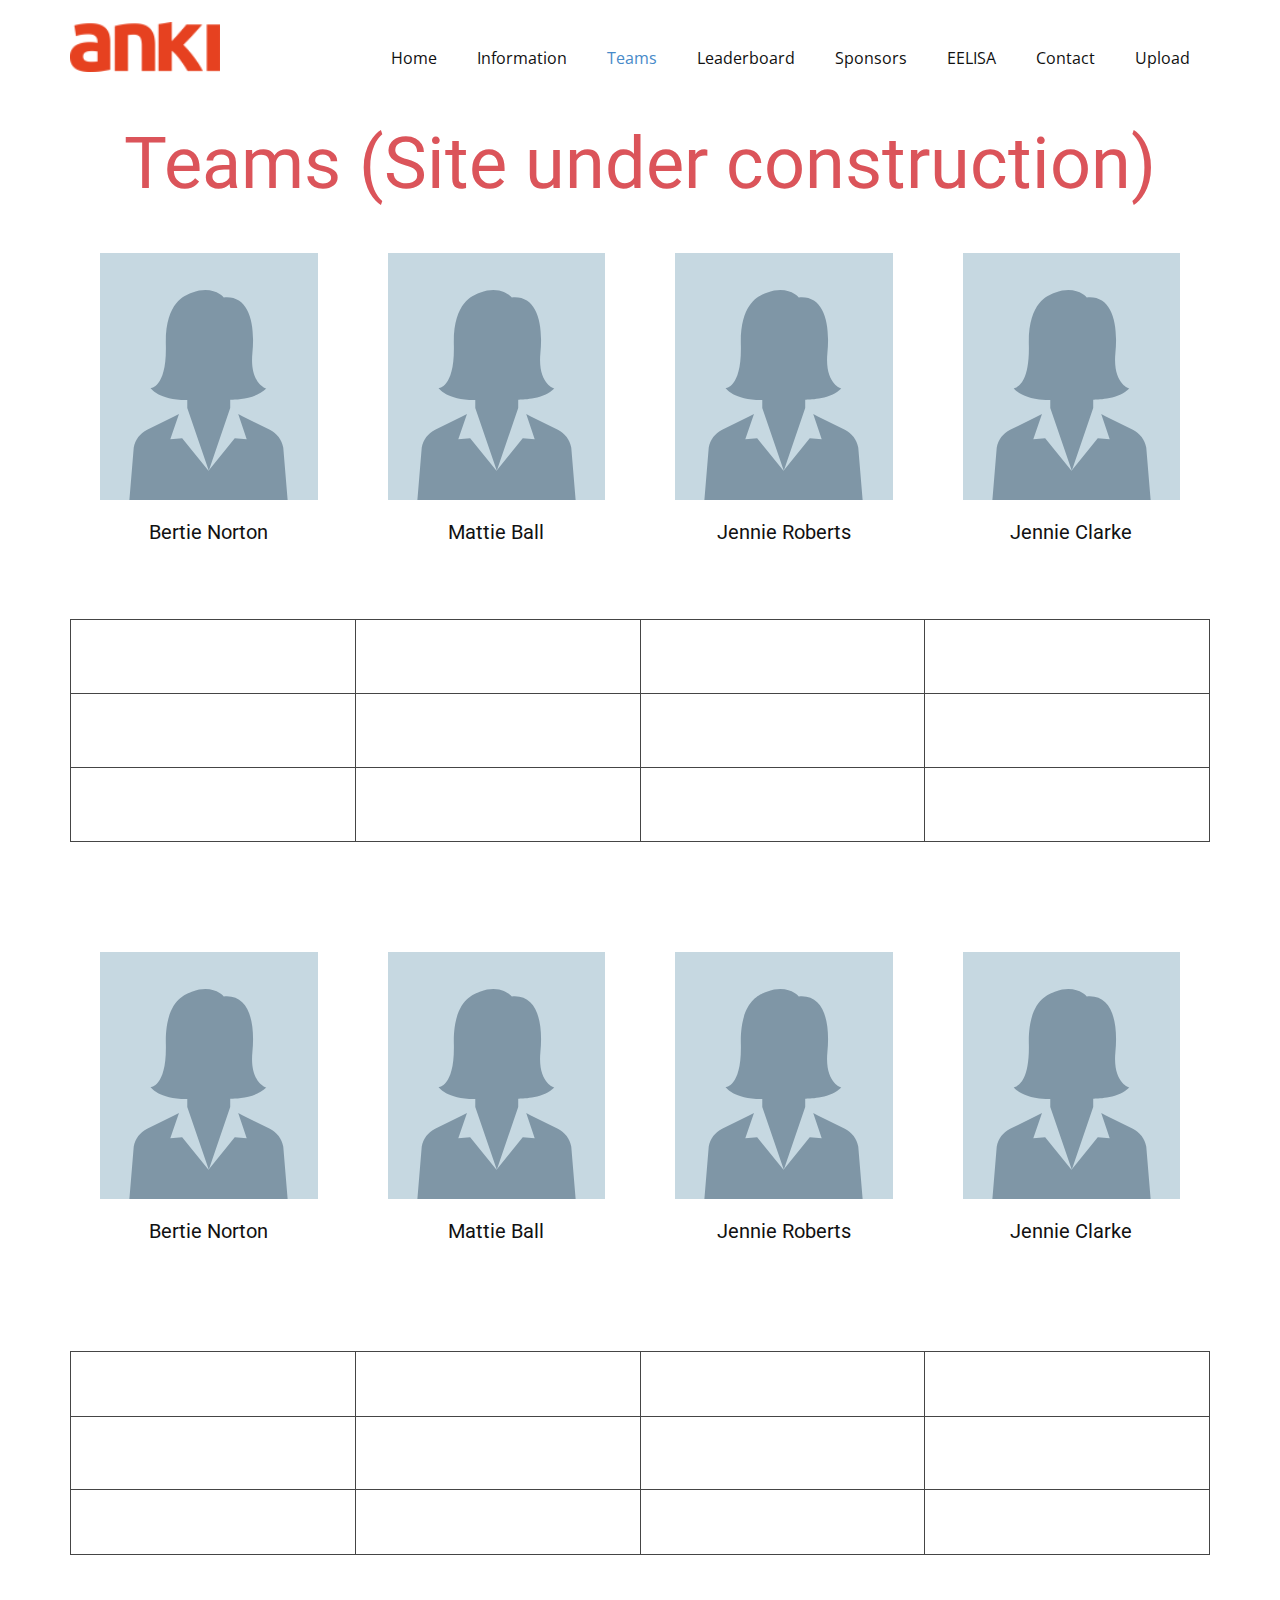
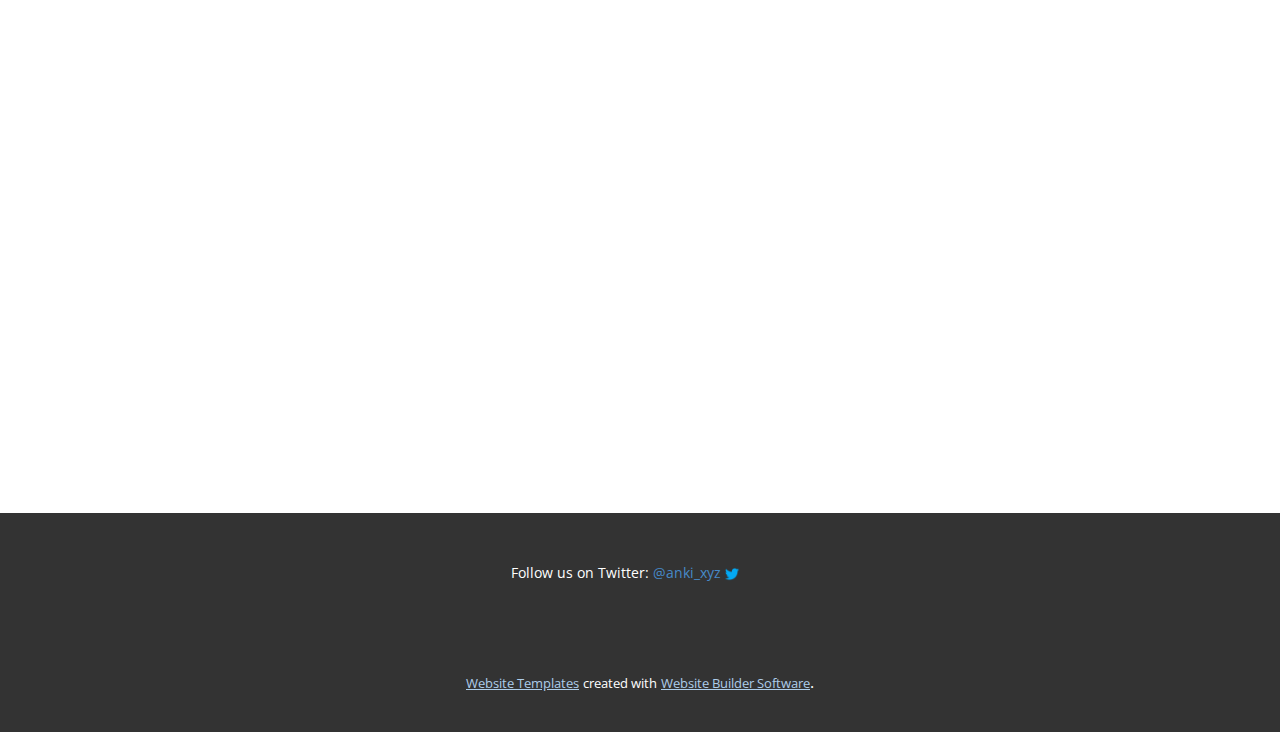
<file: Teams.html>
<!DOCTYPE html>
<html style="font-size: 16px;">
  <head>
    <meta name="viewport" content="width=device-width, initial-scale=1.0">
    <meta charset="utf-8">
    <meta name="keywords" content="INTUITIVE">
    <meta name="description" content="">
    <meta name="page_type" content="np-template-header-footer-from-plugin">
    <title>Teams</title>
    <link rel="stylesheet" href="css/nicepage.css" media="screen">
<link rel="stylesheet" href="css/Teams.css" media="screen">
    <script class="u-script" type="text/javascript" src="js/jquery.js" defer=""></script>
    <script class="u-script" type="text/javascript" src="js/nicepage.js" defer=""></script>
    <meta name="generator" content="Nicepage 4.9.5, nicepage.com">
    <link id="u-theme-google-font" rel="stylesheet" href="https://fonts.googleapis.com/css?family=Roboto:100,100i,300,300i,400,400i,500,500i,700,700i,900,900i|Open+Sans:300,300i,400,400i,500,500i,600,600i,700,700i,800,800i">
    
    
    
    
    <script type="application/ld+json">{
		"@context": "http://schema.org",
		"@type": "Organization",
		"name": "",
		"logo": "images/logo-1.png"
}</script>
    <meta name="theme-color" content="#478ac9">
    <meta property="og:title" content="Teams">
    <meta property="og:type" content="website">
  </head>
  <body class="u-body u-xl-mode"><header class="u-clearfix u-header u-header" id="sec-ee95"><div class="u-clearfix u-sheet u-valign-middle u-sheet-1">
        <a href="https://anki.xyz/" class="u-image u-logo u-image-1" data-image-width="150" data-image-height="50" title="Anki Labs">
          <img src="images/logo-1.png" class="u-logo-image u-logo-image-1">
        </a>
        <nav class="u-menu u-menu-dropdown u-offcanvas u-menu-1">
          <div class="menu-collapse" style="font-size: 1rem; letter-spacing: 0px;">
            <a class="u-button-style u-custom-left-right-menu-spacing u-custom-padding-bottom u-custom-top-bottom-menu-spacing u-nav-link u-text-active-palette-1-base u-text-hover-palette-2-base" href="#">
              <svg class="u-svg-link" viewBox="0 0 24 24"><use xmlns:xlink="http://www.w3.org/1999/xlink" xlink:href="#menu-hamburger"></use></svg>
              <svg class="u-svg-content" version="1.1" id="menu-hamburger" viewBox="0 0 16 16" x="0px" y="0px" xmlns:xlink="http://www.w3.org/1999/xlink" xmlns="http://www.w3.org/2000/svg"><g><rect y="1" width="16" height="2"></rect><rect y="7" width="16" height="2"></rect><rect y="13" width="16" height="2"></rect>
</g></svg>
            </a>
          </div>
          <div class="u-custom-menu u-nav-container">
            <ul class="u-nav u-unstyled u-nav-1"><li class="u-nav-item"><a class="u-button-style u-nav-link u-text-active-palette-1-base u-text-hover-palette-2-base" href="index.html" style="padding: 10px 20px;">Home</a>
</li><li class="u-nav-item"><a class="u-button-style u-nav-link u-text-active-palette-1-base u-text-hover-palette-2-base" href="Information.html" style="padding: 10px 20px;">Information</a>
</li><li class="u-nav-item"><a class="u-button-style u-nav-link u-text-active-palette-1-base u-text-hover-palette-2-base" href="Teams.html" style="padding: 10px 20px;">Teams</a>
</li><li class="u-nav-item"><a class="u-button-style u-nav-link u-text-active-palette-1-base u-text-hover-palette-2-base" href="leaderboard.php" style="padding: 10px 20px;">Leaderboard</a>
</li><li class="u-nav-item"><a class="u-button-style u-nav-link u-text-active-palette-1-base u-text-hover-palette-2-base" href="Sponsors.html" style="padding: 10px 20px;">Sponsors</a>
</li><li class="u-nav-item"><a class="u-button-style u-nav-link u-text-active-palette-1-base u-text-hover-palette-2-base" href="EELISA.html" style="padding: 10px 20px;">EELISA</a>
</li><li class="u-nav-item"><a class="u-button-style u-nav-link u-text-active-palette-1-base u-text-hover-palette-2-base" href="Contact.html" style="padding: 10px 20px;">Contact</a>
</li><li class="u-nav-item"><a class="u-button-style u-nav-link u-text-active-palette-1-base u-text-hover-palette-2-base" href="upload.php" style="padding: 10px 20px;">Upload</a>
</li></ul>
          </div>
          <div class="u-custom-menu u-nav-container-collapse">
            <div class="u-black u-container-style u-inner-container-layout u-opacity u-opacity-95 u-sidenav">
              <div class="u-inner-container-layout u-sidenav-overflow">
                <div class="u-menu-close"></div>
                <ul class="u-align-center u-nav u-popupmenu-items u-unstyled u-nav-2"><li class="u-nav-item"><a class="u-button-style u-nav-link" href="index.html" style="padding: 10px 20px;">Home</a>
</li><li class="u-nav-item"><a class="u-button-style u-nav-link" href="Information.html" style="padding: 10px 20px;">Information</a>
</li><li class="u-nav-item"><a class="u-button-style u-nav-link" href="Teams.html" style="padding: 10px 20px;">Teams</a>
</li><li class="u-nav-item"><a class="u-button-style u-nav-link" href="leaderboard.php" style="padding: 10px 20px;">Leaderboard</a>
</li><li class="u-nav-item"><a class="u-button-style u-nav-link" href="Sponsors.html" style="padding: 10px 20px;">Sponsors</a>
</li><li class="u-nav-item"><a class="u-button-style u-nav-link" href="EELISA.html" style="padding: 10px 20px;">EELISA</a>
</li><li class="u-nav-item"><a class="u-button-style u-nav-link" href="Contact.html" style="padding: 10px 20px;">Contact</a>
</li><li class="u-nav-item"><a class="u-button-style u-nav-link" href="upload.php" style="padding: 10px 20px;">Upload</a>
</li></ul>
              </div>
            </div>
            <div class="u-black u-menu-overlay u-opacity u-opacity-70"></div>
          </div>
        </nav>
      </div></header>
    <section class="u-align-center u-clearfix u-section-1" id="sec-7282">
      <div class="u-clearfix u-sheet u-valign-bottom u-sheet-1">
        <h1 class="u-text u-text-default u-text-palette-2-base u-title u-text-1">Teams (Site under construction)</h1>
        <div class="u-expanded-width u-list u-list-1">
          <div class="u-repeater u-repeater-1">
            <div class="u-align-center u-container-style u-list-item u-repeater-item">
              <div class="u-container-layout u-similar-container u-valign-top u-container-layout-1">
                <img alt="" class="u-expanded-width u-image u-image-default u-image-1" data-image-width="150" data-image-height="150" src="images/14.svg">
                <h5 class="u-text u-text-2">Bertie Norton</h5>
              </div>
            </div>
            <div class="u-align-center u-container-style u-list-item u-repeater-item">
              <div class="u-container-layout u-similar-container u-valign-top u-container-layout-2">
                <img alt="" class="u-expanded-width u-image u-image-default u-image-2" data-image-width="150" data-image-height="150" src="images/14.svg">
                <h5 class="u-text u-text-4">Mattie Ball</h5>
              </div>
            </div>
            <div class="u-align-center u-container-style u-list-item u-repeater-item">
              <div class="u-container-layout u-similar-container u-valign-top u-container-layout-3">
                <img alt="" class="u-expanded-width u-image u-image-default u-image-3" data-image-width="150" data-image-height="150" src="images/14.svg">
                <h5 class="u-text u-text-6">Jennie Roberts</h5>
              </div>
            </div>
            <div class="u-align-center u-container-style u-list-item u-repeater-item">
              <div class="u-container-layout u-similar-container u-valign-top u-container-layout-4">
                <img alt="" class="u-expanded-width u-image u-image-default u-image-4" data-image-width="150" data-image-height="150" src="images/14.svg">
                <h5 class="u-text u-text-8">Jennie Clarke</h5>
              </div>
            </div>
          </div>
        </div>
        <div class="u-expanded-width u-table u-table-responsive u-table-1">
          <table class="u-table-entity">
            <colgroup>
              <col width="25%">
              <col width="25%">
              <col width="25%">
              <col width="25%">
            </colgroup>
            <tbody class="u-table-body">
              <tr style="height: 74px;">
                <td class="u-border-1 u-border-grey-dark-1 u-table-cell"></td>
                <td class="u-border-1 u-border-grey-dark-1 u-table-cell"></td>
                <td class="u-border-1 u-border-grey-dark-1 u-table-cell"></td>
                <td class="u-border-1 u-border-grey-dark-1 u-table-cell"></td>
              </tr>
              <tr style="height: 74px;">
                <td class="u-border-1 u-border-grey-dark-1 u-table-cell"></td>
                <td class="u-border-1 u-border-grey-dark-1 u-table-cell"></td>
                <td class="u-border-1 u-border-grey-dark-1 u-table-cell"></td>
                <td class="u-border-1 u-border-grey-dark-1 u-table-cell"></td>
              </tr>
              <tr style="height: 74px;">
                <td class="u-border-1 u-border-grey-dark-1 u-table-cell"></td>
                <td class="u-border-1 u-border-grey-dark-1 u-table-cell"></td>
                <td class="u-border-1 u-border-grey-dark-1 u-table-cell"></td>
                <td class="u-border-1 u-border-grey-dark-1 u-table-cell"></td>
              </tr>
            </tbody>
          </table>
        </div>
      </div>
    </section>
    <section class="u-align-center u-clearfix u-section-2" id="sec-e4d3">
      <div class="u-clearfix u-sheet u-sheet-1">
        <div class="u-expanded-width u-list u-list-1">
          <div class="u-repeater u-repeater-1">
            <div class="u-align-center u-container-style u-list-item u-repeater-item">
              <div class="u-container-layout u-similar-container u-valign-top u-container-layout-1">
                <img alt="" class="u-expanded-width u-image u-image-default u-image-1" data-image-width="150" data-image-height="150" src="images/14.svg">
                <h5 class="u-text u-text-1">Bertie Norton</h5>
              </div>
            </div>
            <div class="u-align-center u-container-style u-list-item u-repeater-item">
              <div class="u-container-layout u-similar-container u-valign-top u-container-layout-2">
                <img alt="" class="u-expanded-width u-image u-image-default u-image-2" data-image-width="150" data-image-height="150" src="images/14.svg">
                <h5 class="u-text u-text-3">Mattie Ball</h5>
              </div>
            </div>
            <div class="u-align-center u-container-style u-list-item u-repeater-item">
              <div class="u-container-layout u-similar-container u-valign-top u-container-layout-3">
                <img alt="" class="u-expanded-width u-image u-image-default u-image-3" data-image-width="150" data-image-height="150" src="images/14.svg">
                <h5 class="u-text u-text-5">Jennie Roberts</h5>
              </div>
            </div>
            <div class="u-align-center u-container-style u-list-item u-repeater-item">
              <div class="u-container-layout u-similar-container u-valign-top u-container-layout-4">
                <img alt="" class="u-expanded-width u-image u-image-default u-image-4" data-image-width="150" data-image-height="150" src="images/14.svg">
                <h5 class="u-text u-text-7">Jennie Clarke</h5>
              </div>
            </div>
          </div>
        </div>
        <div class="u-expanded-width u-table u-table-responsive u-table-1">
          <table class="u-table-entity">
            <colgroup>
              <col width="25%">
              <col width="25%">
              <col width="25%">
              <col width="25%">
            </colgroup>
            <tbody class="u-table-body">
              <tr style="height: 65px;">
                <td class="u-border-1 u-border-grey-dark-1 u-table-cell"></td>
                <td class="u-border-1 u-border-grey-dark-1 u-table-cell"></td>
                <td class="u-border-1 u-border-grey-dark-1 u-table-cell"></td>
                <td class="u-border-1 u-border-grey-dark-1 u-table-cell"></td>
              </tr>
              <tr style="height: 73px;">
                <td class="u-border-1 u-border-grey-dark-1 u-table-cell"></td>
                <td class="u-border-1 u-border-grey-dark-1 u-table-cell"></td>
                <td class="u-border-1 u-border-grey-dark-1 u-table-cell"></td>
                <td class="u-border-1 u-border-grey-dark-1 u-table-cell"></td>
              </tr>
              <tr style="height: 65px;">
                <td class="u-border-1 u-border-grey-dark-1 u-table-cell"></td>
                <td class="u-border-1 u-border-grey-dark-1 u-table-cell"></td>
                <td class="u-border-1 u-border-grey-dark-1 u-table-cell"></td>
                <td class="u-border-1 u-border-grey-dark-1 u-table-cell"></td>
              </tr>
            </tbody>
          </table>
        </div>
      </div>
    </section>
    <section class="u-clearfix u-section-3" id="sec-0fc9">
      <div class="u-clearfix u-sheet u-sheet-1"></div>
    </section>
    
    
    <footer class="u-align-center u-clearfix u-footer u-grey-80 u-footer" id="sec-3f2a"><div class="u-clearfix u-sheet u-valign-middle u-sheet-1">
        <p class="u-small-text u-text u-text-variant u-text-1">Follow us on Twitter:&nbsp;<a href="https://twitter.com/anki_xyz" class="u-active-none u-border-none u-btn u-button-style u-hover-none u-none u-text-palette-1-base u-btn-1">@anki_xyz&nbsp;<span class="u-file-icon u-icon"><img src="images/733579.png" alt=""></span>
          </a>
        </p>
      </div></footer>
    <section class="u-backlink u-clearfix u-grey-80">
      <a class="u-link" href="https://nicepage.com/website-templates" target="_blank">
        <span>Website Templates</span>
      </a>
      <p class="u-text">
        <span>created with</span>
      </p>
      <a class="u-link" href="" target="_blank">
        <span>Website Builder Software</span>
      </a>. 
    </section>
  </body>
</html>
</file>
